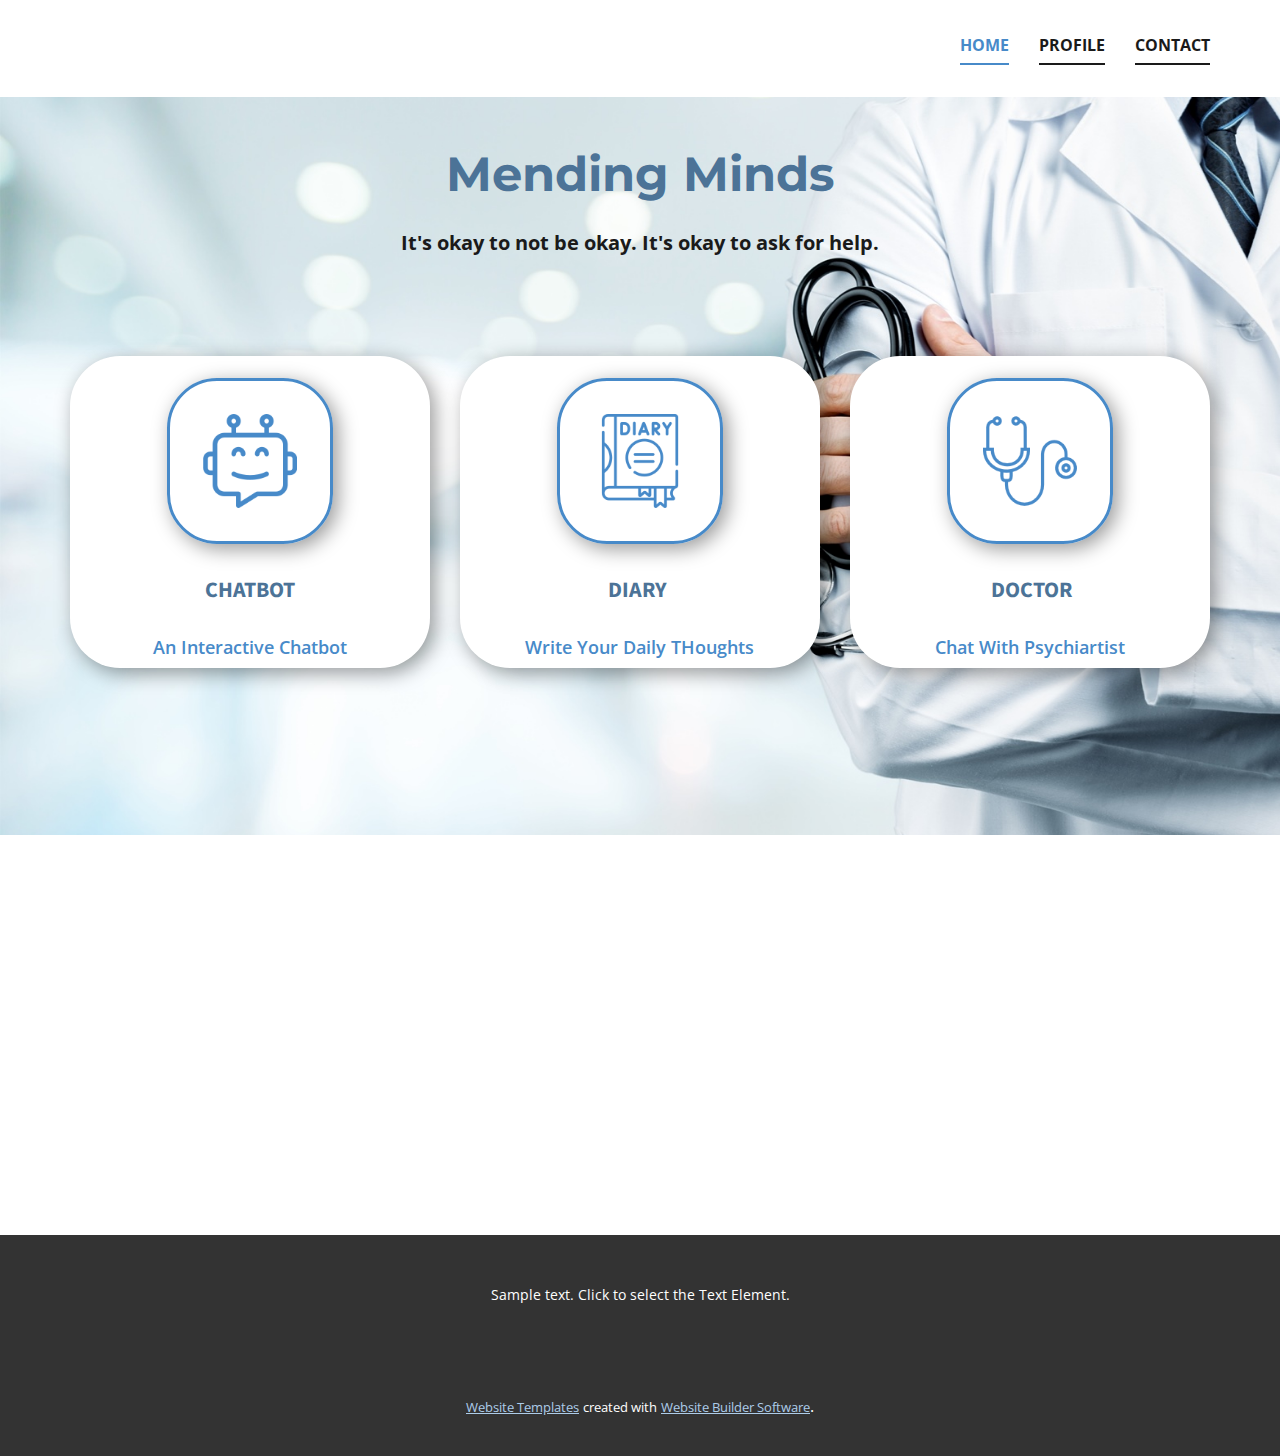
<file: DESIGN/Site1/index.html>
<!DOCTYPE html>
<html style="font-size: 16px;" lang="en"><head>
    <meta name="viewport" content="width=device-width, initial-scale=1.0">
    <meta charset="utf-8">
    <meta name="keywords" content="​Mending Minds">
    <meta name="description" content="">
    <title>Home</title>
    <link rel="stylesheet" href="nicepage.css" media="screen">
<link rel="stylesheet" href="Home.css" media="screen">
    <script class="u-script" type="text/javascript" src="jquery.js" defer=""></script>
    <script class="u-script" type="text/javascript" src="nicepage.js" defer=""></script>
    <meta name="generator" content="Nicepage 5.7.9, nicepage.com">
    <link id="u-theme-google-font" rel="stylesheet" href="https://fonts.googleapis.com/css?family=Roboto:100,100i,300,300i,400,400i,500,500i,700,700i,900,900i|Open+Sans:300,300i,400,400i,500,500i,600,600i,700,700i,800,800i">
    <link id="u-page-google-font" rel="stylesheet" href="https://fonts.googleapis.com/css?family=Montserrat:100,100i,200,200i,300,300i,400,400i,500,500i,600,600i,700,700i,800,800i,900,900i|Source+Sans+Pro:200,200i,300,300i,400,400i,600,600i,700,700i,900,900i">
    
    
    
    <script type="application/ld+json">{
		"@context": "http://schema.org",
		"@type": "Organization",
		"name": ""
}</script>
    <meta name="theme-color" content="#478ac9">
    <meta property="og:title" content="Home">
    <meta property="og:type" content="website">
  <meta data-intl-tel-input-cdn-path="intlTelInput/"></head>
  <body data-home-page="Home.html" data-home-page-title="Home" class="u-body u-xl-mode" data-lang="en"><header class="u-clearfix u-header u-header" id="sec-6d09"><div class="u-clearfix u-sheet u-sheet-1">
        <nav class="u-menu u-menu-dropdown u-offcanvas u-menu-1">
          <div class="menu-collapse" style="font-size: 1rem; letter-spacing: 0px; font-weight: 700; text-transform: uppercase;">
            <a class="u-button-style u-custom-active-border-color u-custom-active-color u-custom-border u-custom-border-color u-custom-borders u-custom-hover-border-color u-custom-hover-color u-custom-left-right-menu-spacing u-custom-padding-bottom u-custom-text-active-color u-custom-text-color u-custom-text-hover-color u-custom-top-bottom-menu-spacing u-nav-link u-text-active-palette-1-base u-text-hover-palette-2-base" href="#">
              <svg class="u-svg-link" viewBox="0 0 24 24"><use xmlns:xlink="http://www.w3.org/1999/xlink" xlink:href="#menu-hamburger"></use></svg>
              <svg class="u-svg-content" version="1.1" id="menu-hamburger" viewBox="0 0 16 16" x="0px" y="0px" xmlns:xlink="http://www.w3.org/1999/xlink" xmlns="http://www.w3.org/2000/svg"><g><rect y="1" width="16" height="2"></rect><rect y="7" width="16" height="2"></rect><rect y="13" width="16" height="2"></rect>
</g></svg>
            </a>
          </div>
          <div class="u-custom-menu u-nav-container">
            <ul class="u-nav u-spacing-30 u-unstyled u-nav-1"><li class="u-nav-item"><a class="u-border-2 u-border-active-palette-1-base u-border-grey-90 u-border-hover-palette-1-base u-border-no-left u-border-no-right u-border-no-top u-button-style u-nav-link u-text-active-palette-1-base u-text-grey-90 u-text-hover-palette-1-base" href="Home.html" style="padding: 10px 0px;">Home</a>
</li><li class="u-nav-item"><a class="u-border-2 u-border-active-palette-1-base u-border-grey-90 u-border-hover-palette-1-base u-border-no-left u-border-no-right u-border-no-top u-button-style u-nav-link u-text-active-palette-1-base u-text-grey-90 u-text-hover-palette-1-base" href="Profile.html" style="padding: 10px 0px;">Profile</a>
</li><li class="u-nav-item"><a class="u-border-2 u-border-active-palette-1-base u-border-grey-90 u-border-hover-palette-1-base u-border-no-left u-border-no-right u-border-no-top u-button-style u-nav-link u-text-active-palette-1-base u-text-grey-90 u-text-hover-palette-1-base" href="Contact.html" style="padding: 10px 0px;">Contact</a>
</li></ul>
          </div>
          <div class="u-custom-menu u-nav-container-collapse">
            <div class="u-black u-container-style u-inner-container-layout u-opacity u-opacity-95 u-sidenav">
              <div class="u-inner-container-layout u-sidenav-overflow">
                <div class="u-menu-close"></div>
                <ul class="u-align-center u-nav u-popupmenu-items u-unstyled u-nav-2"><li class="u-nav-item"><a class="u-button-style u-nav-link" href="Home.html">Home</a>
</li><li class="u-nav-item"><a class="u-button-style u-nav-link" href="Profile.html">Profile</a>
</li><li class="u-nav-item"><a class="u-button-style u-nav-link" href="Contact.html">Contact</a>
</li></ul>
              </div>
            </div>
            <div class="u-black u-menu-overlay u-opacity u-opacity-70"></div>
          </div>
        </nav>
      </div></header>
    <section class="u-clearfix u-image u-section-1" id="carousel_f4ca" data-image-width="5010" data-image-height="3200">
      <div class="u-clearfix u-sheet u-sheet-1">
        <h2 class="u-align-center u-custom-font u-font-montserrat u-text u-text-default u-text-palette-1-dark-1 u-text-1"> Mending Minds</h2>
        <p class="u-align-center u-text u-text-grey-90 u-text-2"> It's okay to not be okay. It's okay to ask for help.</p>
        <div class="u-expanded-width u-list u-list-1">
          <div class="u-repeater u-repeater-1">
            <div class="u-align-center u-container-style u-list-item u-radius-50 u-repeater-item u-shape-round u-white u-list-item-1">
              <div class="u-container-layout u-similar-container u-valign-bottom u-container-layout-1"><span class="u-border-3 u-border-palette-1-base u-file-icon u-icon u-icon-rounded u-radius-50 u-text-palette-1-base u-icon-1"><img src="images/1782391-4cf14ecc.png" alt=""></span>
                <h5 class="u-custom-font u-font-source-sans-pro u-text u-text-palette-1-dark-1 u-text-3">chatbot</h5>
                <p class="u-text u-text-palette-1-base u-text-4">An Interactive Chatbot</p>
              </div>
            </div>
            <div class="u-align-center u-container-style u-list-item u-radius-50 u-repeater-item u-shape-round u-white u-list-item-2">
              <div class="u-container-layout u-similar-container u-valign-bottom u-container-layout-2"><span class="u-border-3 u-border-palette-1-base u-file-icon u-icon u-icon-rounded u-radius-50 u-text-palette-1-base u-icon-2"><img src="images/3237795-7e5b6991.png" alt=""></span>
                <h5 class="u-custom-font u-font-source-sans-pro u-text u-text-palette-1-dark-1 u-text-5">diary&nbsp;</h5>
                <p class="u-text u-text-palette-1-base u-text-6">Write Your Daily THoughts</p>
              </div>
            </div>
            <div class="u-align-center u-container-style u-list-item u-radius-50 u-repeater-item u-shape-round u-white u-list-item-3">
              <div class="u-container-layout u-similar-container u-valign-bottom u-container-layout-3"><span class="u-border-3 u-border-palette-1-base u-file-icon u-icon u-icon-rounded u-radius-50 u-text-palette-1-base u-icon-3"><img src="images/809957-7a3356b9.png" alt=""></span>
                <h5 class="u-custom-font u-font-source-sans-pro u-text u-text-palette-1-dark-1 u-text-7">&nbsp;doctor</h5>
                <p class="u-text u-text-palette-1-base u-text-8">Chat With Psychiartist</p>
              </div>
            </div>
          </div>
        </div>
      </div>
    </section>
    <section class="u-clearfix u-section-2" id="sec-e31b">
      <div class="u-clearfix u-sheet u-sheet-1"></div>
    </section>
    
    
    <footer class="u-align-center u-clearfix u-footer u-grey-80 u-footer" id="sec-1066"><div class="u-clearfix u-sheet u-sheet-1">
        <p class="u-small-text u-text u-text-variant u-text-1">Sample text. Click to select the Text Element.</p>
      </div></footer>
    <section class="u-backlink u-clearfix u-grey-80">
      <a class="u-link" href="https://nicepage.com/website-templates" target="_blank">
        <span>Website Templates</span>
      </a>
      <p class="u-text">
        <span>created with</span>
      </p>
      <a class="u-link" href="" target="_blank">
        <span>Website Builder Software</span>
      </a>. 
    </section>
  
</body></html>
</file>
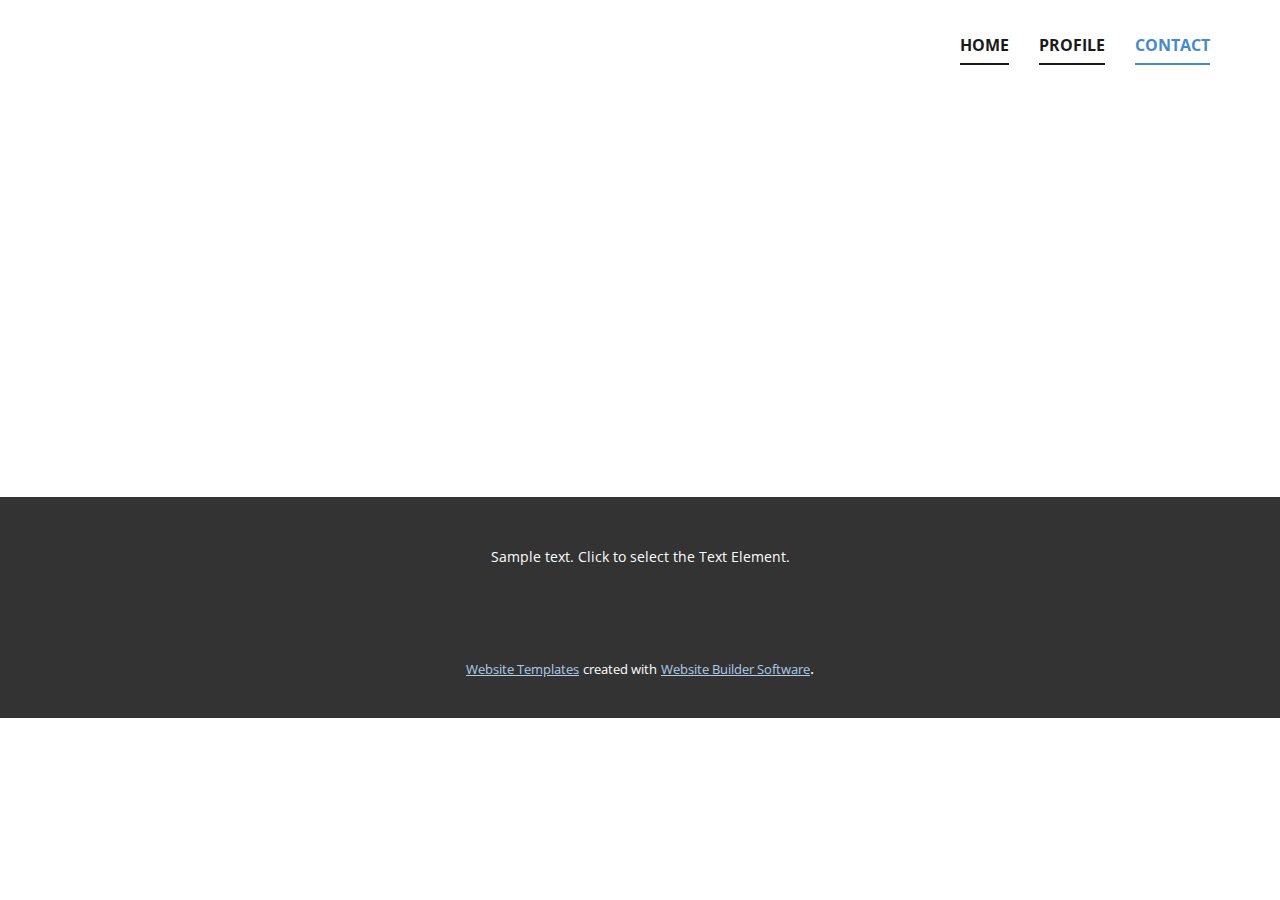
<file: DESIGN/Site1/Contact.html>
<!DOCTYPE html>
<html style="font-size: 16px;" lang="en"><head>
    <meta name="viewport" content="width=device-width, initial-scale=1.0">
    <meta charset="utf-8">
    <meta name="keywords" content="">
    <meta name="description" content="">
    <title>Contact</title>
    <link rel="stylesheet" href="nicepage.css" media="screen">
<link rel="stylesheet" href="Contact.css" media="screen">
    <script class="u-script" type="text/javascript" src="jquery.js" defer=""></script>
    <script class="u-script" type="text/javascript" src="nicepage.js" defer=""></script>
    <meta name="generator" content="Nicepage 5.7.9, nicepage.com">
    <link id="u-theme-google-font" rel="stylesheet" href="https://fonts.googleapis.com/css?family=Roboto:100,100i,300,300i,400,400i,500,500i,700,700i,900,900i|Open+Sans:300,300i,400,400i,500,500i,600,600i,700,700i,800,800i">
    
    
    <script type="application/ld+json">{
		"@context": "http://schema.org",
		"@type": "Organization",
		"name": ""
}</script>
    <meta name="theme-color" content="#478ac9">
    <meta property="og:title" content="Contact">
    <meta property="og:type" content="website">
  <meta data-intl-tel-input-cdn-path="intlTelInput/"></head>
  <body class="u-body u-xl-mode" data-lang="en"><header class="u-clearfix u-header u-header" id="sec-6d09"><div class="u-clearfix u-sheet u-sheet-1">
        <nav class="u-menu u-menu-dropdown u-offcanvas u-menu-1">
          <div class="menu-collapse" style="font-size: 1rem; letter-spacing: 0px; font-weight: 700; text-transform: uppercase;">
            <a class="u-button-style u-custom-active-border-color u-custom-active-color u-custom-border u-custom-border-color u-custom-borders u-custom-hover-border-color u-custom-hover-color u-custom-left-right-menu-spacing u-custom-padding-bottom u-custom-text-active-color u-custom-text-color u-custom-text-hover-color u-custom-top-bottom-menu-spacing u-nav-link u-text-active-palette-1-base u-text-hover-palette-2-base" href="#">
              <svg class="u-svg-link" viewBox="0 0 24 24"><use xmlns:xlink="http://www.w3.org/1999/xlink" xlink:href="#menu-hamburger"></use></svg>
              <svg class="u-svg-content" version="1.1" id="menu-hamburger" viewBox="0 0 16 16" x="0px" y="0px" xmlns:xlink="http://www.w3.org/1999/xlink" xmlns="http://www.w3.org/2000/svg"><g><rect y="1" width="16" height="2"></rect><rect y="7" width="16" height="2"></rect><rect y="13" width="16" height="2"></rect>
</g></svg>
            </a>
          </div>
          <div class="u-custom-menu u-nav-container">
            <ul class="u-nav u-spacing-30 u-unstyled u-nav-1"><li class="u-nav-item"><a class="u-border-2 u-border-active-palette-1-base u-border-grey-90 u-border-hover-palette-1-base u-border-no-left u-border-no-right u-border-no-top u-button-style u-nav-link u-text-active-palette-1-base u-text-grey-90 u-text-hover-palette-1-base" href="Home.html" style="padding: 10px 0px;">Home</a>
</li><li class="u-nav-item"><a class="u-border-2 u-border-active-palette-1-base u-border-grey-90 u-border-hover-palette-1-base u-border-no-left u-border-no-right u-border-no-top u-button-style u-nav-link u-text-active-palette-1-base u-text-grey-90 u-text-hover-palette-1-base" href="Profile.html" style="padding: 10px 0px;">Profile</a>
</li><li class="u-nav-item"><a class="u-border-2 u-border-active-palette-1-base u-border-grey-90 u-border-hover-palette-1-base u-border-no-left u-border-no-right u-border-no-top u-button-style u-nav-link u-text-active-palette-1-base u-text-grey-90 u-text-hover-palette-1-base" href="Contact.html" style="padding: 10px 0px;">Contact</a>
</li></ul>
          </div>
          <div class="u-custom-menu u-nav-container-collapse">
            <div class="u-black u-container-style u-inner-container-layout u-opacity u-opacity-95 u-sidenav">
              <div class="u-inner-container-layout u-sidenav-overflow">
                <div class="u-menu-close"></div>
                <ul class="u-align-center u-nav u-popupmenu-items u-unstyled u-nav-2"><li class="u-nav-item"><a class="u-button-style u-nav-link" href="Home.html">Home</a>
</li><li class="u-nav-item"><a class="u-button-style u-nav-link" href="Profile.html">Profile</a>
</li><li class="u-nav-item"><a class="u-button-style u-nav-link" href="Contact.html">Contact</a>
</li></ul>
              </div>
            </div>
            <div class="u-black u-menu-overlay u-opacity u-opacity-70"></div>
          </div>
        </nav>
      </div></header>
    <section class="u-clearfix u-section-1" id="sec-89ea">
      <div class="u-clearfix u-sheet u-sheet-1"></div>
    </section>
    
    
    <footer class="u-align-center u-clearfix u-footer u-grey-80 u-footer" id="sec-1066"><div class="u-clearfix u-sheet u-sheet-1">
        <p class="u-small-text u-text u-text-variant u-text-1">Sample text. Click to select the Text Element.</p>
      </div></footer>
    <section class="u-backlink u-clearfix u-grey-80">
      <a class="u-link" href="https://nicepage.com/website-templates" target="_blank">
        <span>Website Templates</span>
      </a>
      <p class="u-text">
        <span>created with</span>
      </p>
      <a class="u-link" href="" target="_blank">
        <span>Website Builder Software</span>
      </a>. 
    </section>
  
</body></html>
</file>
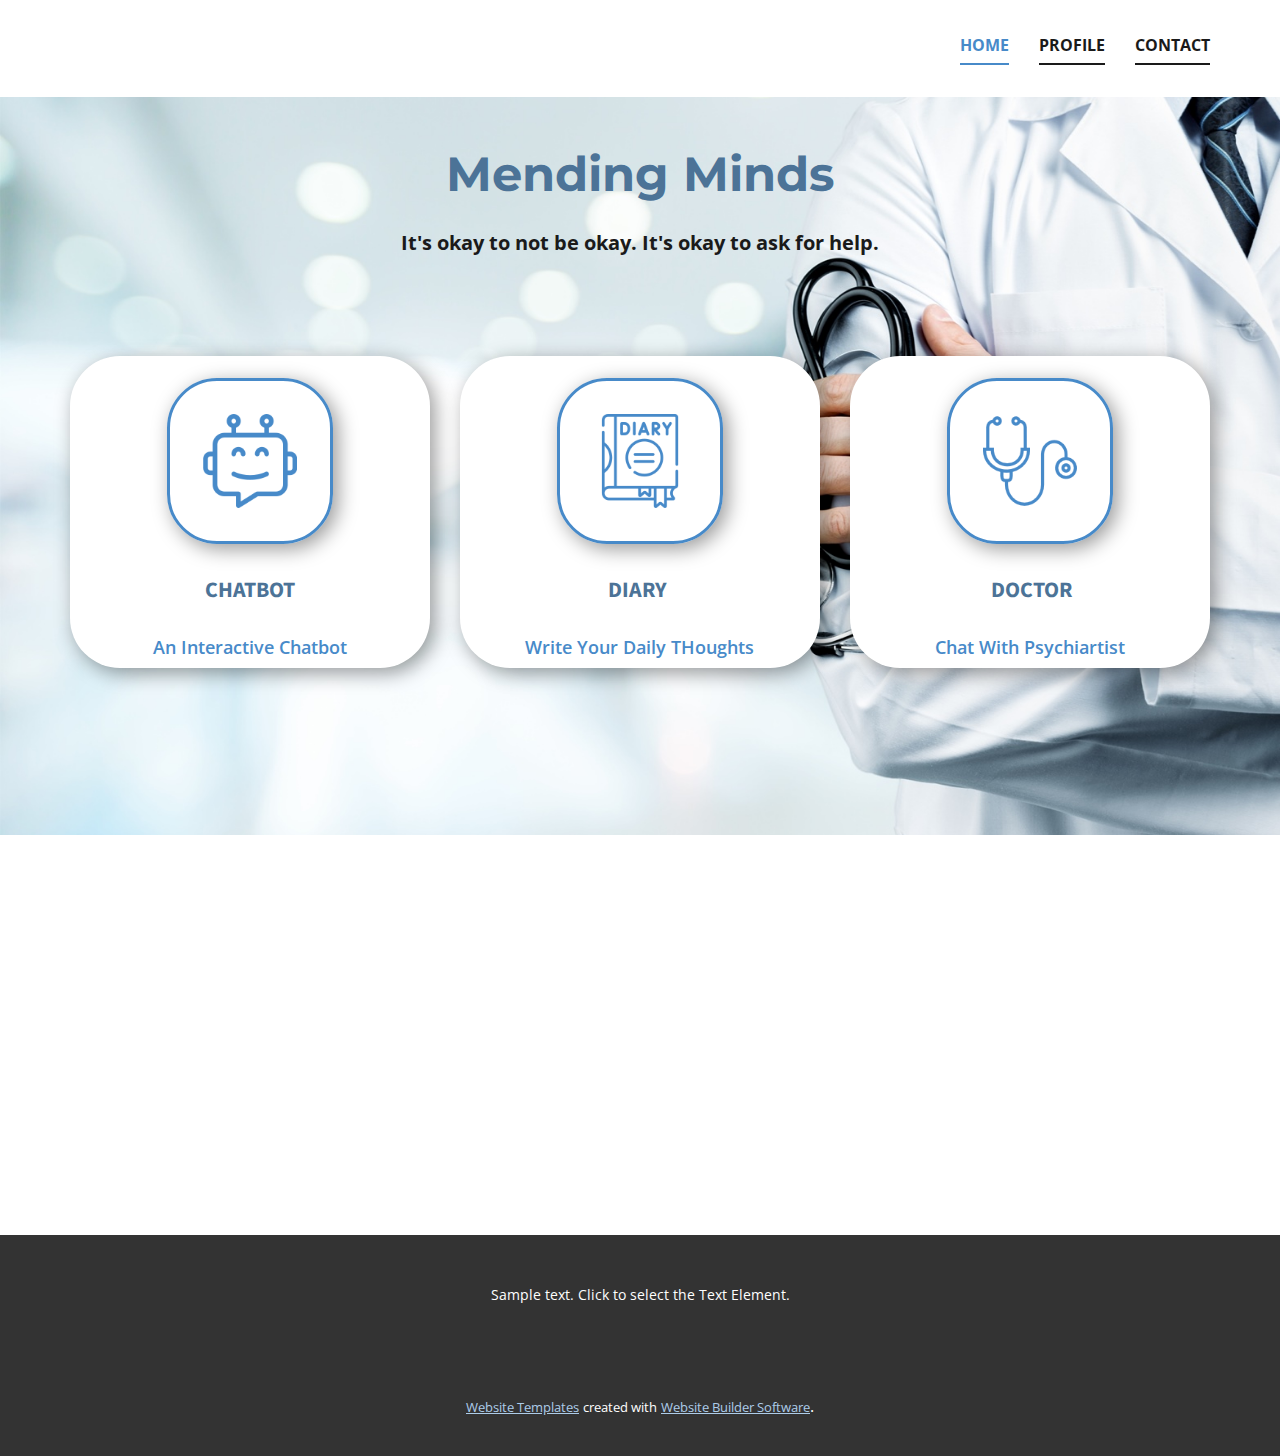
<file: DESIGN/Site1/Home.html>
<!DOCTYPE html>
<html style="font-size: 16px;" lang="en"><head>
    <meta name="viewport" content="width=device-width, initial-scale=1.0">
    <meta charset="utf-8">
    <meta name="keywords" content="​Mending Minds">
    <meta name="description" content="">
    <title>Home</title>
    <link rel="stylesheet" href="nicepage.css" media="screen">
<link rel="stylesheet" href="Home.css" media="screen">
    <script class="u-script" type="text/javascript" src="jquery.js" defer=""></script>
    <script class="u-script" type="text/javascript" src="nicepage.js" defer=""></script>
    <meta name="generator" content="Nicepage 5.7.9, nicepage.com">
    <link id="u-theme-google-font" rel="stylesheet" href="https://fonts.googleapis.com/css?family=Roboto:100,100i,300,300i,400,400i,500,500i,700,700i,900,900i|Open+Sans:300,300i,400,400i,500,500i,600,600i,700,700i,800,800i">
    <link id="u-page-google-font" rel="stylesheet" href="https://fonts.googleapis.com/css?family=Montserrat:100,100i,200,200i,300,300i,400,400i,500,500i,600,600i,700,700i,800,800i,900,900i|Source+Sans+Pro:200,200i,300,300i,400,400i,600,600i,700,700i,900,900i">
    
    
    
    <script type="application/ld+json">{
		"@context": "http://schema.org",
		"@type": "Organization",
		"name": ""
}</script>
    <meta name="theme-color" content="#478ac9">
    <meta property="og:title" content="Home">
    <meta property="og:type" content="website">
  <meta data-intl-tel-input-cdn-path="intlTelInput/"></head>
  <body class="u-body u-xl-mode" data-lang="en"><header class="u-clearfix u-header u-header" id="sec-6d09"><div class="u-clearfix u-sheet u-sheet-1">
        <nav class="u-menu u-menu-dropdown u-offcanvas u-menu-1">
          <div class="menu-collapse" style="font-size: 1rem; letter-spacing: 0px; font-weight: 700; text-transform: uppercase;">
            <a class="u-button-style u-custom-active-border-color u-custom-active-color u-custom-border u-custom-border-color u-custom-borders u-custom-hover-border-color u-custom-hover-color u-custom-left-right-menu-spacing u-custom-padding-bottom u-custom-text-active-color u-custom-text-color u-custom-text-hover-color u-custom-top-bottom-menu-spacing u-nav-link u-text-active-palette-1-base u-text-hover-palette-2-base" href="#">
              <svg class="u-svg-link" viewBox="0 0 24 24"><use xmlns:xlink="http://www.w3.org/1999/xlink" xlink:href="#menu-hamburger"></use></svg>
              <svg class="u-svg-content" version="1.1" id="menu-hamburger" viewBox="0 0 16 16" x="0px" y="0px" xmlns:xlink="http://www.w3.org/1999/xlink" xmlns="http://www.w3.org/2000/svg"><g><rect y="1" width="16" height="2"></rect><rect y="7" width="16" height="2"></rect><rect y="13" width="16" height="2"></rect>
</g></svg>
            </a>
          </div>
          <div class="u-custom-menu u-nav-container">
            <ul class="u-nav u-spacing-30 u-unstyled u-nav-1"><li class="u-nav-item"><a class="u-border-2 u-border-active-palette-1-base u-border-grey-90 u-border-hover-palette-1-base u-border-no-left u-border-no-right u-border-no-top u-button-style u-nav-link u-text-active-palette-1-base u-text-grey-90 u-text-hover-palette-1-base" href="Home.html" style="padding: 10px 0px;">Home</a>
</li><li class="u-nav-item"><a class="u-border-2 u-border-active-palette-1-base u-border-grey-90 u-border-hover-palette-1-base u-border-no-left u-border-no-right u-border-no-top u-button-style u-nav-link u-text-active-palette-1-base u-text-grey-90 u-text-hover-palette-1-base" href="Profile.html" style="padding: 10px 0px;">Profile</a>
</li><li class="u-nav-item"><a class="u-border-2 u-border-active-palette-1-base u-border-grey-90 u-border-hover-palette-1-base u-border-no-left u-border-no-right u-border-no-top u-button-style u-nav-link u-text-active-palette-1-base u-text-grey-90 u-text-hover-palette-1-base" href="Contact.html" style="padding: 10px 0px;">Contact</a>
</li></ul>
          </div>
          <div class="u-custom-menu u-nav-container-collapse">
            <div class="u-black u-container-style u-inner-container-layout u-opacity u-opacity-95 u-sidenav">
              <div class="u-inner-container-layout u-sidenav-overflow">
                <div class="u-menu-close"></div>
                <ul class="u-align-center u-nav u-popupmenu-items u-unstyled u-nav-2"><li class="u-nav-item"><a class="u-button-style u-nav-link" href="Home.html">Home</a>
</li><li class="u-nav-item"><a class="u-button-style u-nav-link" href="Profile.html">Profile</a>
</li><li class="u-nav-item"><a class="u-button-style u-nav-link" href="Contact.html">Contact</a>
</li></ul>
              </div>
            </div>
            <div class="u-black u-menu-overlay u-opacity u-opacity-70"></div>
          </div>
        </nav>
      </div></header>
    <section class="u-clearfix u-image u-section-1" id="carousel_f4ca" data-image-width="5010" data-image-height="3200">
      <div class="u-clearfix u-sheet u-sheet-1">
        <h2 class="u-align-center u-custom-font u-font-montserrat u-text u-text-default u-text-palette-1-dark-1 u-text-1"> Mending Minds</h2>
        <p class="u-align-center u-text u-text-grey-90 u-text-2"> It's okay to not be okay. It's okay to ask for help.</p>
        <div class="u-expanded-width u-list u-list-1">
          <div class="u-repeater u-repeater-1">
            <div class="u-align-center u-container-style u-list-item u-radius-50 u-repeater-item u-shape-round u-white u-list-item-1">
              <div class="u-container-layout u-similar-container u-valign-bottom u-container-layout-1"><span class="u-border-3 u-border-palette-1-base u-file-icon u-icon u-icon-rounded u-radius-50 u-text-palette-1-base u-icon-1"><img src="images/1782391-4cf14ecc.png" alt=""></span>
                <h5 class="u-custom-font u-font-source-sans-pro u-text u-text-palette-1-dark-1 u-text-3">chatbot</h5>
                <p class="u-text u-text-palette-1-base u-text-4">An Interactive Chatbot</p>
              </div>
            </div>
            <div class="u-align-center u-container-style u-list-item u-radius-50 u-repeater-item u-shape-round u-white u-list-item-2">
              <div class="u-container-layout u-similar-container u-valign-bottom u-container-layout-2"><span class="u-border-3 u-border-palette-1-base u-file-icon u-icon u-icon-rounded u-radius-50 u-text-palette-1-base u-icon-2"><img src="images/3237795-7e5b6991.png" alt=""></span>
                <h5 class="u-custom-font u-font-source-sans-pro u-text u-text-palette-1-dark-1 u-text-5">diary&nbsp;</h5>
                <p class="u-text u-text-palette-1-base u-text-6">Write Your Daily THoughts</p>
              </div>
            </div>
            <div class="u-align-center u-container-style u-list-item u-radius-50 u-repeater-item u-shape-round u-white u-list-item-3">
              <div class="u-container-layout u-similar-container u-valign-bottom u-container-layout-3"><span class="u-border-3 u-border-palette-1-base u-file-icon u-icon u-icon-rounded u-radius-50 u-text-palette-1-base u-icon-3"><img src="images/809957-7a3356b9.png" alt=""></span>
                <h5 class="u-custom-font u-font-source-sans-pro u-text u-text-palette-1-dark-1 u-text-7">&nbsp;doctor</h5>
                <p class="u-text u-text-palette-1-base u-text-8">Chat With Psychiartist</p>
              </div>
            </div>
          </div>
        </div>
      </div>
    </section>
    <section class="u-clearfix u-section-2" id="sec-e31b">
      <div class="u-clearfix u-sheet u-sheet-1"></div>
    </section>
    
    
    <footer class="u-align-center u-clearfix u-footer u-grey-80 u-footer" id="sec-1066"><div class="u-clearfix u-sheet u-sheet-1">
        <p class="u-small-text u-text u-text-variant u-text-1">Sample text. Click to select the Text Element.</p>
      </div></footer>
    <section class="u-backlink u-clearfix u-grey-80">
      <a class="u-link" href="https://nicepage.com/website-templates" target="_blank">
        <span>Website Templates</span>
      </a>
      <p class="u-text">
        <span>created with</span>
      </p>
      <a class="u-link" href="" target="_blank">
        <span>Website Builder Software</span>
      </a>. 
    </section>
  
</body></html>
</file>
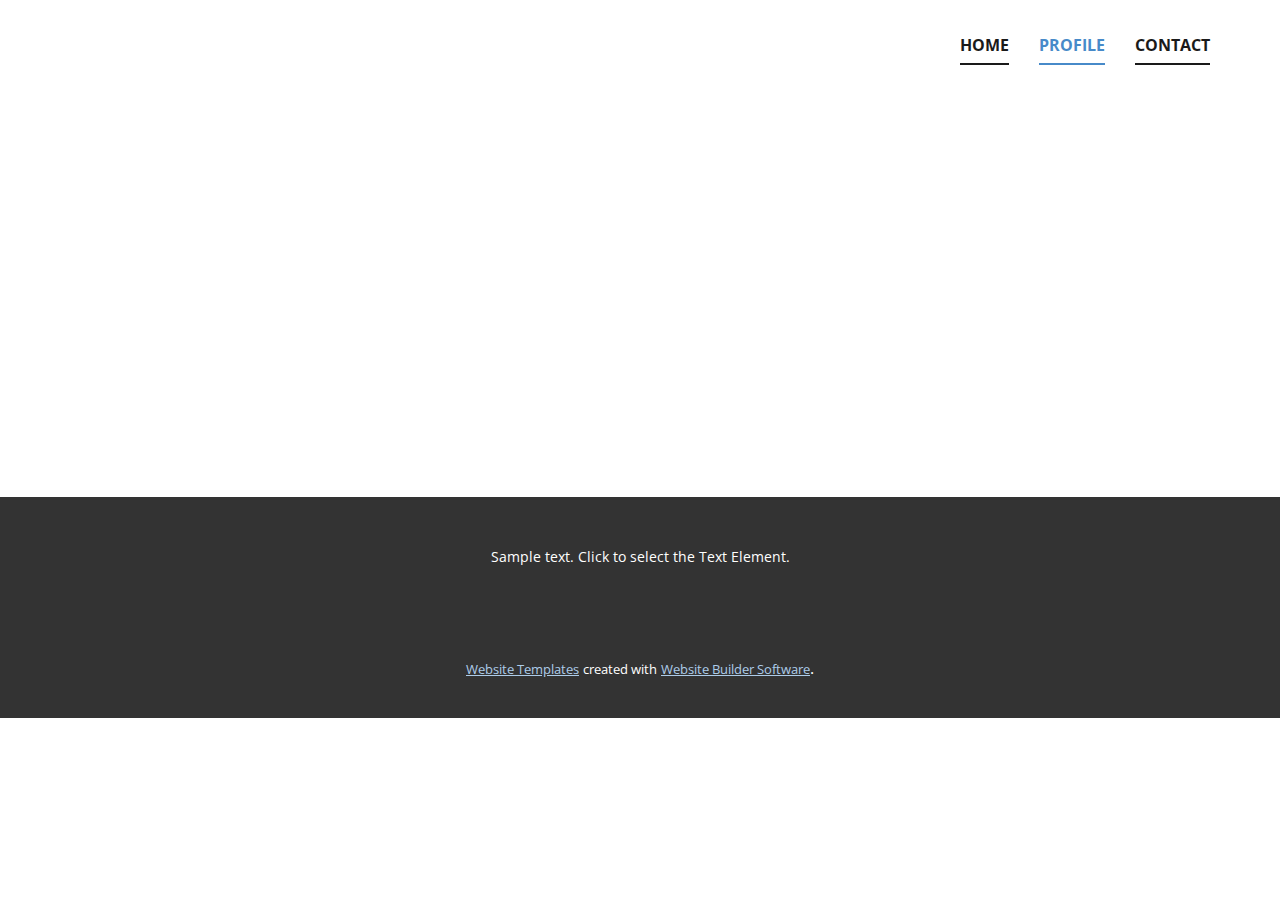
<file: DESIGN/Site1/Profile.html>
<!DOCTYPE html>
<html style="font-size: 16px;" lang="en"><head>
    <meta name="viewport" content="width=device-width, initial-scale=1.0">
    <meta charset="utf-8">
    <meta name="keywords" content="">
    <meta name="description" content="">
    <title>Profile</title>
    <link rel="stylesheet" href="nicepage.css" media="screen">
<link rel="stylesheet" href="Profile.css" media="screen">
    <script class="u-script" type="text/javascript" src="jquery.js" defer=""></script>
    <script class="u-script" type="text/javascript" src="nicepage.js" defer=""></script>
    <meta name="generator" content="Nicepage 5.7.9, nicepage.com">
    <link id="u-theme-google-font" rel="stylesheet" href="https://fonts.googleapis.com/css?family=Roboto:100,100i,300,300i,400,400i,500,500i,700,700i,900,900i|Open+Sans:300,300i,400,400i,500,500i,600,600i,700,700i,800,800i">
    
    
    <script type="application/ld+json">{
		"@context": "http://schema.org",
		"@type": "Organization",
		"name": ""
}</script>
    <meta name="theme-color" content="#478ac9">
    <meta property="og:title" content="Profile">
    <meta property="og:type" content="website">
  <meta data-intl-tel-input-cdn-path="intlTelInput/"></head>
  <body class="u-body u-xl-mode" data-lang="en"><header class="u-clearfix u-header u-header" id="sec-6d09"><div class="u-clearfix u-sheet u-sheet-1">
        <nav class="u-menu u-menu-dropdown u-offcanvas u-menu-1">
          <div class="menu-collapse" style="font-size: 1rem; letter-spacing: 0px; font-weight: 700; text-transform: uppercase;">
            <a class="u-button-style u-custom-active-border-color u-custom-active-color u-custom-border u-custom-border-color u-custom-borders u-custom-hover-border-color u-custom-hover-color u-custom-left-right-menu-spacing u-custom-padding-bottom u-custom-text-active-color u-custom-text-color u-custom-text-hover-color u-custom-top-bottom-menu-spacing u-nav-link u-text-active-palette-1-base u-text-hover-palette-2-base" href="#">
              <svg class="u-svg-link" viewBox="0 0 24 24"><use xmlns:xlink="http://www.w3.org/1999/xlink" xlink:href="#menu-hamburger"></use></svg>
              <svg class="u-svg-content" version="1.1" id="menu-hamburger" viewBox="0 0 16 16" x="0px" y="0px" xmlns:xlink="http://www.w3.org/1999/xlink" xmlns="http://www.w3.org/2000/svg"><g><rect y="1" width="16" height="2"></rect><rect y="7" width="16" height="2"></rect><rect y="13" width="16" height="2"></rect>
</g></svg>
            </a>
          </div>
          <div class="u-custom-menu u-nav-container">
            <ul class="u-nav u-spacing-30 u-unstyled u-nav-1"><li class="u-nav-item"><a class="u-border-2 u-border-active-palette-1-base u-border-grey-90 u-border-hover-palette-1-base u-border-no-left u-border-no-right u-border-no-top u-button-style u-nav-link u-text-active-palette-1-base u-text-grey-90 u-text-hover-palette-1-base" href="Home.html" style="padding: 10px 0px;">Home</a>
</li><li class="u-nav-item"><a class="u-border-2 u-border-active-palette-1-base u-border-grey-90 u-border-hover-palette-1-base u-border-no-left u-border-no-right u-border-no-top u-button-style u-nav-link u-text-active-palette-1-base u-text-grey-90 u-text-hover-palette-1-base" href="Profile.html" style="padding: 10px 0px;">Profile</a>
</li><li class="u-nav-item"><a class="u-border-2 u-border-active-palette-1-base u-border-grey-90 u-border-hover-palette-1-base u-border-no-left u-border-no-right u-border-no-top u-button-style u-nav-link u-text-active-palette-1-base u-text-grey-90 u-text-hover-palette-1-base" href="Contact.html" style="padding: 10px 0px;">Contact</a>
</li></ul>
          </div>
          <div class="u-custom-menu u-nav-container-collapse">
            <div class="u-black u-container-style u-inner-container-layout u-opacity u-opacity-95 u-sidenav">
              <div class="u-inner-container-layout u-sidenav-overflow">
                <div class="u-menu-close"></div>
                <ul class="u-align-center u-nav u-popupmenu-items u-unstyled u-nav-2"><li class="u-nav-item"><a class="u-button-style u-nav-link" href="Home.html">Home</a>
</li><li class="u-nav-item"><a class="u-button-style u-nav-link" href="Profile.html">Profile</a>
</li><li class="u-nav-item"><a class="u-button-style u-nav-link" href="Contact.html">Contact</a>
</li></ul>
              </div>
            </div>
            <div class="u-black u-menu-overlay u-opacity u-opacity-70"></div>
          </div>
        </nav>
      </div></header>
    <section class="u-clearfix u-section-1" id="sec-9fde">
      <div class="u-clearfix u-sheet u-sheet-1"></div>
    </section>
    
    
    <footer class="u-align-center u-clearfix u-footer u-grey-80 u-footer" id="sec-1066"><div class="u-clearfix u-sheet u-sheet-1">
        <p class="u-small-text u-text u-text-variant u-text-1">Sample text. Click to select the Text Element.</p>
      </div></footer>
    <section class="u-backlink u-clearfix u-grey-80">
      <a class="u-link" href="https://nicepage.com/website-templates" target="_blank">
        <span>Website Templates</span>
      </a>
      <p class="u-text">
        <span>created with</span>
      </p>
      <a class="u-link" href="" target="_blank">
        <span>Website Builder Software</span>
      </a>. 
    </section>
  
</body></html>
</file>
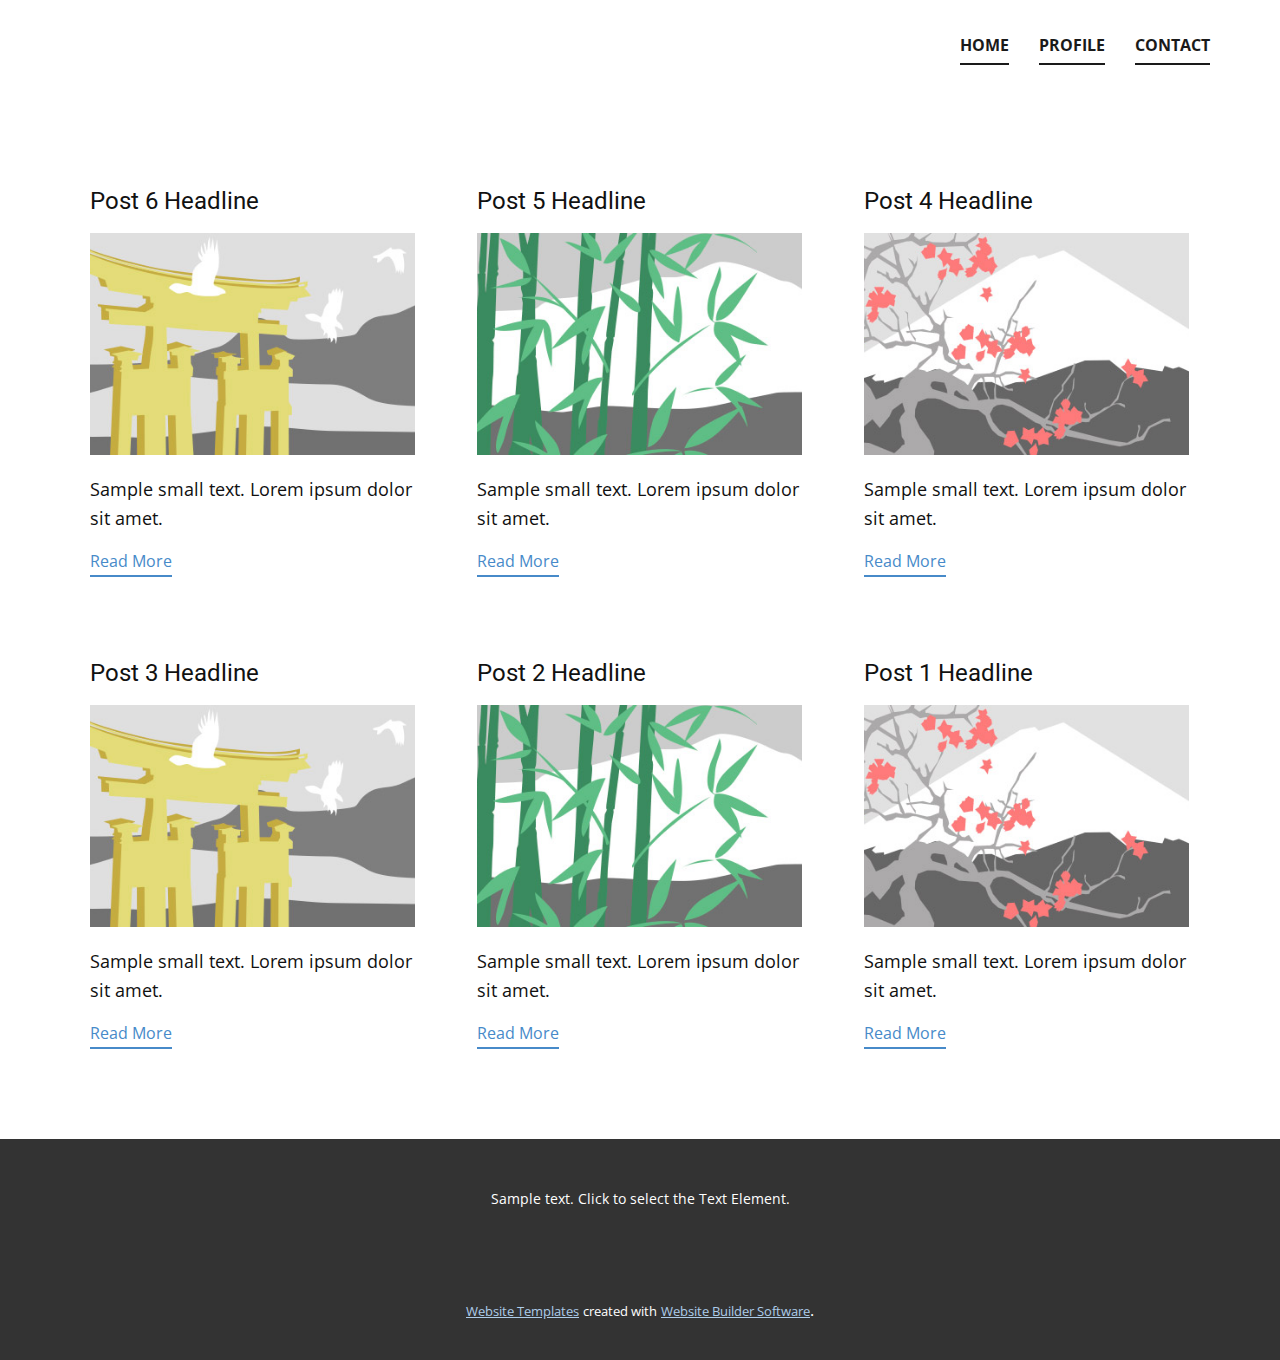
<file: DESIGN/Site1/blog/blog.html>
<!DOCTYPE html>
<html style="font-size: 16px;" lang="en"><head>
    <meta name="viewport" content="width=device-width, initial-scale=1.0">
    <meta charset="utf-8">
    <meta name="keywords" content="">
    <meta name="description" content="">
    <title>Blog Template</title>
    <link rel="stylesheet" href="../nicepage.css" media="screen">
<link rel="stylesheet" href="../Blog-Template.css" media="screen">
    <script class="u-script" type="text/javascript" src="../jquery.js" defer=""></script>
    <script class="u-script" type="text/javascript" src="../nicepage.js" defer=""></script>
    <meta name="generator" content="Nicepage 5.7.9, nicepage.com">
    <link id="u-theme-google-font" rel="stylesheet" href="https://fonts.googleapis.com/css?family=Roboto:100,100i,300,300i,400,400i,500,500i,700,700i,900,900i|Open+Sans:300,300i,400,400i,500,500i,600,600i,700,700i,800,800i">
    
    
    <script type="application/ld+json">{
		"@context": "http://schema.org",
		"@type": "Organization",
		"name": ""
}</script>
    <meta name="theme-color" content="#478ac9">
  <meta data-intl-tel-input-cdn-path="intlTelInput/"></head>
  <body class="u-body u-xl-mode" data-lang="en"><header class="u-clearfix u-header u-header" id="sec-6d09"><div class="u-clearfix u-sheet u-sheet-1">
        <nav class="u-menu u-menu-dropdown u-offcanvas u-menu-1">
          <div class="menu-collapse" style="font-size: 1rem; letter-spacing: 0px; font-weight: 700; text-transform: uppercase;">
            <a class="u-button-style u-custom-active-border-color u-custom-active-color u-custom-border u-custom-border-color u-custom-borders u-custom-hover-border-color u-custom-hover-color u-custom-left-right-menu-spacing u-custom-padding-bottom u-custom-text-active-color u-custom-text-color u-custom-text-hover-color u-custom-top-bottom-menu-spacing u-nav-link u-text-active-palette-1-base u-text-hover-palette-2-base" href="#">
              <svg class="u-svg-link" viewBox="0 0 24 24"><use xmlns:xlink="http://www.w3.org/1999/xlink" xlink:href="#menu-hamburger"></use></svg>
              <svg class="u-svg-content" version="1.1" id="menu-hamburger" viewBox="0 0 16 16" x="0px" y="0px" xmlns:xlink="http://www.w3.org/1999/xlink" xmlns="http://www.w3.org/2000/svg"><g><rect y="1" width="16" height="2"></rect><rect y="7" width="16" height="2"></rect><rect y="13" width="16" height="2"></rect>
</g></svg>
            </a>
          </div>
          <div class="u-custom-menu u-nav-container">
            <ul class="u-nav u-spacing-30 u-unstyled u-nav-1"><li class="u-nav-item"><a class="u-border-2 u-border-active-palette-1-base u-border-grey-90 u-border-hover-palette-1-base u-border-no-left u-border-no-right u-border-no-top u-button-style u-nav-link u-text-active-palette-1-base u-text-grey-90 u-text-hover-palette-1-base" href="../Home.html" style="padding: 10px 0px;">Home</a>
</li><li class="u-nav-item"><a class="u-border-2 u-border-active-palette-1-base u-border-grey-90 u-border-hover-palette-1-base u-border-no-left u-border-no-right u-border-no-top u-button-style u-nav-link u-text-active-palette-1-base u-text-grey-90 u-text-hover-palette-1-base" href="../Profile.html" style="padding: 10px 0px;">Profile</a>
</li><li class="u-nav-item"><a class="u-border-2 u-border-active-palette-1-base u-border-grey-90 u-border-hover-palette-1-base u-border-no-left u-border-no-right u-border-no-top u-button-style u-nav-link u-text-active-palette-1-base u-text-grey-90 u-text-hover-palette-1-base" href="../Contact.html" style="padding: 10px 0px;">Contact</a>
</li></ul>
          </div>
          <div class="u-custom-menu u-nav-container-collapse">
            <div class="u-black u-container-style u-inner-container-layout u-opacity u-opacity-95 u-sidenav">
              <div class="u-inner-container-layout u-sidenav-overflow">
                <div class="u-menu-close"></div>
                <ul class="u-align-center u-nav u-popupmenu-items u-unstyled u-nav-2"><li class="u-nav-item"><a class="u-button-style u-nav-link" href="../Home.html">Home</a>
</li><li class="u-nav-item"><a class="u-button-style u-nav-link" href="../Profile.html">Profile</a>
</li><li class="u-nav-item"><a class="u-button-style u-nav-link" href="../Contact.html">Contact</a>
</li></ul>
              </div>
            </div>
            <div class="u-black u-menu-overlay u-opacity u-opacity-70"></div>
          </div>
        </nav>
      </div></header>
    <section class="u-clearfix u-section-1" id="sec-026f">
      <div class="u-clearfix u-sheet u-valign-middle u-sheet-1"><!--blog--><!--blog_options_json--><!--{"type":"Recent","source":"","tags":"","count":""}--><!--/blog_options_json-->
        <div class="u-blog u-expanded-width u-repeater u-repeater-1"><!--blog_post-->
          <div class="u-blog-post u-container-style u-repeater-item u-white u-repeater-item-1">
            <div class="u-container-layout u-similar-container u-valign-top u-container-layout-1"><!--blog_post_header-->
              <h4 class="u-blog-control u-text u-text-1">
                <a class="u-post-header-link" href="../blog/post-5.html">Post 6 Headline</a>
              </h4><!--/blog_post_header--><!--blog_post_image-->
              <a class="u-post-header-link" href="../blog/post-5.html"><img alt="" class="u-blog-control u-expanded-width u-image u-image-default u-image-1" src="../images/8ad73f3c.jpeg"></a><!--/blog_post_image--><!--blog_post_content-->
              <div class="u-blog-control u-post-content u-text u-text-2 fr-view">Sample small text. Lorem ipsum dolor sit amet.</div><!--/blog_post_content--><!--blog_post_readmore-->
              <a href="../blog/post-5.html" class="u-blog-control u-border-2 u-border-palette-1-base u-btn u-btn-rectangle u-button-style u-none u-btn-1"><!--blog_post_readmore_content--><!--options_json--><!--{"content":"","defaultValue":"Read More"}--><!--/options_json-->Read More<!--/blog_post_readmore_content--></a><!--/blog_post_readmore-->
            </div>
          </div><div class="u-blog-post u-container-style u-repeater-item u-video-cover u-white">
            <div class="u-container-layout u-similar-container u-valign-top u-container-layout-2"><!--blog_post_header-->
              <h4 class="u-blog-control u-text u-text-3">
                <a class="u-post-header-link" href="../blog/post-4.html">Post 5 Headline</a>
              </h4><!--/blog_post_header--><!--blog_post_image-->
              <a class="u-post-header-link" href="../blog/post-4.html"><img alt="" class="u-blog-control u-expanded-width u-image u-image-default u-image-2" src="../images/68f64b9d.jpeg"></a><!--/blog_post_image--><!--blog_post_content-->
              <div class="u-blog-control u-post-content u-text u-text-4 fr-view">Sample small text. Lorem ipsum dolor sit amet.</div><!--/blog_post_content--><!--blog_post_readmore-->
              <a href="../blog/post-4.html" class="u-blog-control u-border-2 u-border-palette-1-base u-btn u-btn-rectangle u-button-style u-none u-btn-2"><!--blog_post_readmore_content--><!--options_json--><!--{"content":"","defaultValue":"Read More"}--><!--/options_json-->Read More<!--/blog_post_readmore_content--></a><!--/blog_post_readmore-->
            </div>
          </div><div class="u-blog-post u-container-style u-repeater-item u-video-cover u-white">
            <div class="u-container-layout u-similar-container u-valign-top u-container-layout-3"><!--blog_post_header-->
              <h4 class="u-blog-control u-text u-text-5">
                <a class="u-post-header-link" href="../blog/post-3.html">Post 4 Headline</a>
              </h4><!--/blog_post_header--><!--blog_post_image-->
              <a class="u-post-header-link" href="../blog/post-3.html"><img alt="" class="u-blog-control u-expanded-width u-image u-image-default u-image-3" src="../images/0fd3416c.jpeg"></a><!--/blog_post_image--><!--blog_post_content-->
              <div class="u-blog-control u-post-content u-text u-text-6 fr-view">Sample small text. Lorem ipsum dolor sit amet.</div><!--/blog_post_content--><!--blog_post_readmore-->
              <a href="../blog/post-3.html" class="u-blog-control u-border-2 u-border-palette-1-base u-btn u-btn-rectangle u-button-style u-none u-btn-3"><!--blog_post_readmore_content--><!--options_json--><!--{"content":"","defaultValue":"Read More"}--><!--/options_json-->Read More<!--/blog_post_readmore_content--></a><!--/blog_post_readmore-->
            </div>
          </div><div class="u-blog-post u-container-style u-repeater-item u-white u-repeater-item-1">
            <div class="u-container-layout u-similar-container u-valign-top u-container-layout-1"><!--blog_post_header-->
              <h4 class="u-blog-control u-text u-text-1">
                <a class="u-post-header-link" href="../blog/post-2.html">Post 3 Headline</a>
              </h4><!--/blog_post_header--><!--blog_post_image-->
              <a class="u-post-header-link" href="../blog/post-2.html"><img alt="" class="u-blog-control u-expanded-width u-image u-image-default u-image-1" src="../images/8ad73f3c.jpeg"></a><!--/blog_post_image--><!--blog_post_content-->
              <div class="u-blog-control u-post-content u-text u-text-2 fr-view">Sample small text. Lorem ipsum dolor sit amet.</div><!--/blog_post_content--><!--blog_post_readmore-->
              <a href="../blog/post-2.html" class="u-blog-control u-border-2 u-border-palette-1-base u-btn u-btn-rectangle u-button-style u-none u-btn-1"><!--blog_post_readmore_content--><!--options_json--><!--{"content":"","defaultValue":"Read More"}--><!--/options_json-->Read More<!--/blog_post_readmore_content--></a><!--/blog_post_readmore-->
            </div>
          </div><div class="u-blog-post u-container-style u-repeater-item u-video-cover u-white">
            <div class="u-container-layout u-similar-container u-valign-top u-container-layout-2"><!--blog_post_header-->
              <h4 class="u-blog-control u-text u-text-3">
                <a class="u-post-header-link" href="../blog/post-1.html">Post 2 Headline</a>
              </h4><!--/blog_post_header--><!--blog_post_image-->
              <a class="u-post-header-link" href="../blog/post-1.html"><img alt="" class="u-blog-control u-expanded-width u-image u-image-default u-image-2" src="../images/68f64b9d.jpeg"></a><!--/blog_post_image--><!--blog_post_content-->
              <div class="u-blog-control u-post-content u-text u-text-4 fr-view">Sample small text. Lorem ipsum dolor sit amet.</div><!--/blog_post_content--><!--blog_post_readmore-->
              <a href="../blog/post-1.html" class="u-blog-control u-border-2 u-border-palette-1-base u-btn u-btn-rectangle u-button-style u-none u-btn-2"><!--blog_post_readmore_content--><!--options_json--><!--{"content":"","defaultValue":"Read More"}--><!--/options_json-->Read More<!--/blog_post_readmore_content--></a><!--/blog_post_readmore-->
            </div>
          </div><div class="u-blog-post u-container-style u-repeater-item u-video-cover u-white">
            <div class="u-container-layout u-similar-container u-valign-top u-container-layout-3"><!--blog_post_header-->
              <h4 class="u-blog-control u-text u-text-5">
                <a class="u-post-header-link" href="../blog/post.html">Post 1 Headline</a>
              </h4><!--/blog_post_header--><!--blog_post_image-->
              <a class="u-post-header-link" href="../blog/post.html"><img alt="" class="u-blog-control u-expanded-width u-image u-image-default u-image-3" src="../images/0fd3416c.jpeg"></a><!--/blog_post_image--><!--blog_post_content-->
              <div class="u-blog-control u-post-content u-text u-text-6 fr-view">Sample small text. Lorem ipsum dolor sit amet.</div><!--/blog_post_content--><!--blog_post_readmore-->
              <a href="../blog/post.html" class="u-blog-control u-border-2 u-border-palette-1-base u-btn u-btn-rectangle u-button-style u-none u-btn-3"><!--blog_post_readmore_content--><!--options_json--><!--{"content":"","defaultValue":"Read More"}--><!--/options_json-->Read More<!--/blog_post_readmore_content--></a><!--/blog_post_readmore-->
            </div>
          </div><!--/blog_post--><!--blog_post-->
          <!--/blog_post--><!--blog_post-->
          <!--/blog_post-->
        </div><!--/blog-->
      </div>
    </section>
    
    
    <footer class="u-align-center u-clearfix u-footer u-grey-80 u-footer" id="sec-1066"><div class="u-clearfix u-sheet u-sheet-1">
        <p class="u-small-text u-text u-text-variant u-text-1">Sample text. Click to select the Text Element.</p>
      </div></footer>
    <section class="u-backlink u-clearfix u-grey-80">
      <a class="u-link" href="https://nicepage.com/website-templates" target="_blank">
        <span>Website Templates</span>
      </a>
      <p class="u-text">
        <span>created with</span>
      </p>
      <a class="u-link" href="" target="_blank">
        <span>Website Builder Software</span>
      </a>. 
    </section>
  
</body></html>
</file>
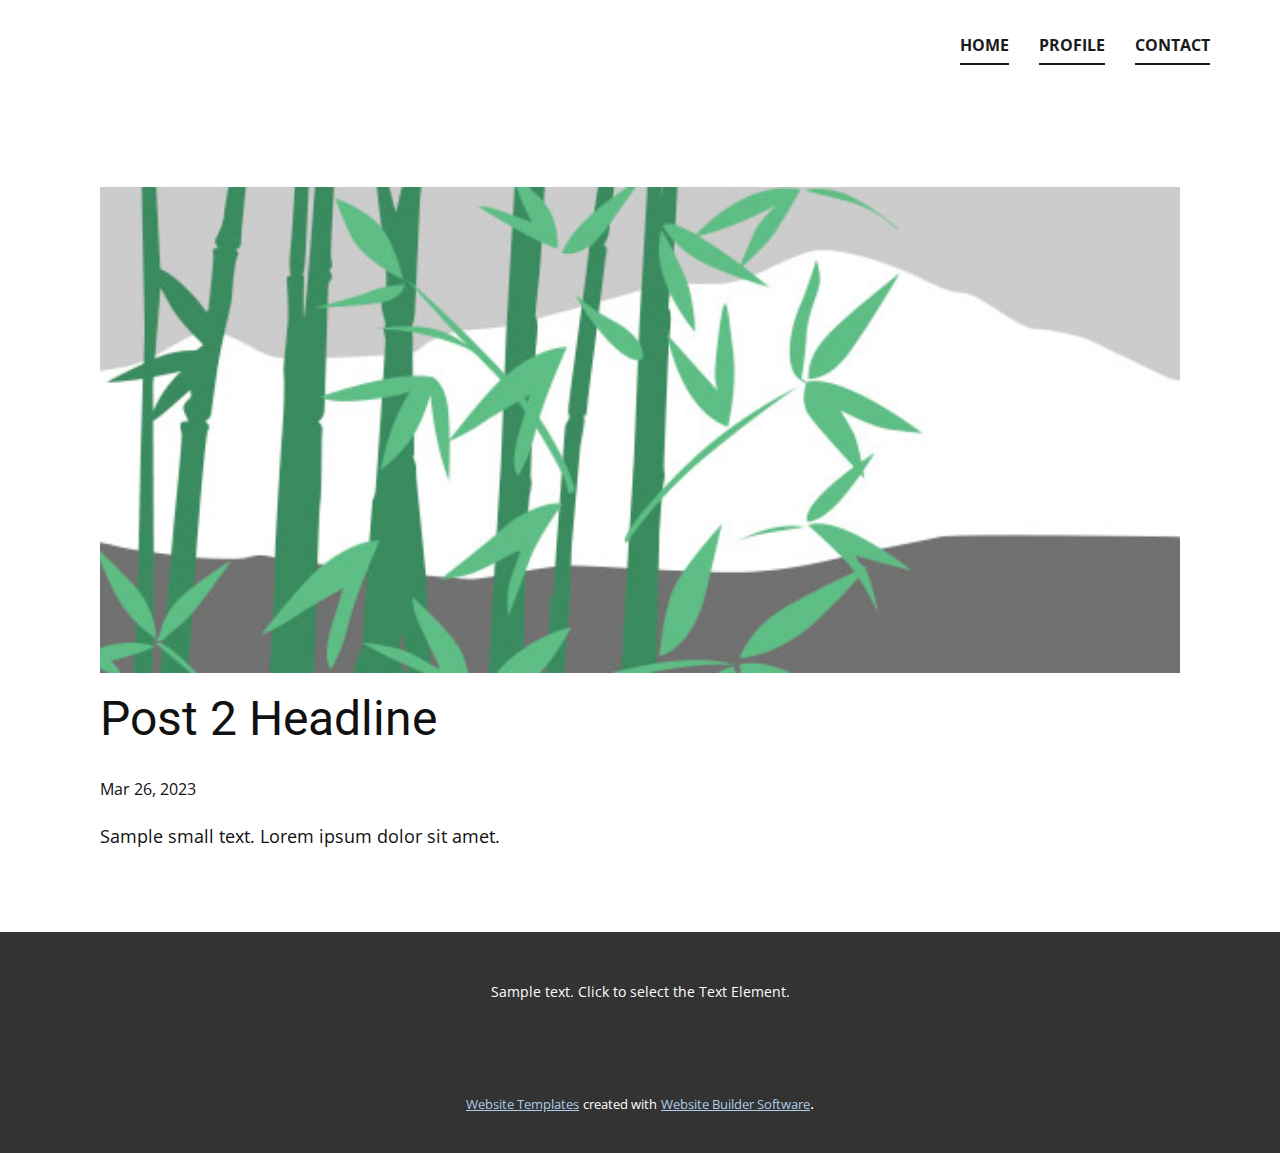
<file: DESIGN/Site1/blog/post-1.html>
<!DOCTYPE html>
<html style="font-size: 16px;" lang="en"><head>
    <meta name="viewport" content="width=device-width, initial-scale=1.0">
    <meta charset="utf-8">
    <meta name="keywords" content="Post 1 Headline">
    <meta name="description" content="">
    <title>Post 2 Headline</title>
    <link rel="stylesheet" href="../nicepage.css" media="screen">
<link rel="stylesheet" href="../Post-Template.css" media="screen">
    <script class="u-script" type="text/javascript" src="../jquery.js" defer=""></script>
    <script class="u-script" type="text/javascript" src="../nicepage.js" defer=""></script>
    <meta name="generator" content="Nicepage 5.7.9, nicepage.com">
    <link id="u-theme-google-font" rel="stylesheet" href="https://fonts.googleapis.com/css?family=Roboto:100,100i,300,300i,400,400i,500,500i,700,700i,900,900i|Open+Sans:300,300i,400,400i,500,500i,600,600i,700,700i,800,800i">
    
    
    <script type="application/ld+json">{
		"@context": "http://schema.org",
		"@type": "Organization",
		"name": ""
}</script>
    <meta name="theme-color" content="#478ac9">
  <meta data-intl-tel-input-cdn-path="intlTelInput/"></head>
  <body class="u-body u-xl-mode" data-lang="en"><header class="u-clearfix u-header u-header" id="sec-6d09"><div class="u-clearfix u-sheet u-sheet-1">
        <nav class="u-menu u-menu-dropdown u-offcanvas u-menu-1">
          <div class="menu-collapse" style="font-size: 1rem; letter-spacing: 0px; font-weight: 700; text-transform: uppercase;">
            <a class="u-button-style u-custom-active-border-color u-custom-active-color u-custom-border u-custom-border-color u-custom-borders u-custom-hover-border-color u-custom-hover-color u-custom-left-right-menu-spacing u-custom-padding-bottom u-custom-text-active-color u-custom-text-color u-custom-text-hover-color u-custom-top-bottom-menu-spacing u-nav-link u-text-active-palette-1-base u-text-hover-palette-2-base" href="#">
              <svg class="u-svg-link" viewBox="0 0 24 24"><use xmlns:xlink="http://www.w3.org/1999/xlink" xlink:href="#menu-hamburger"></use></svg>
              <svg class="u-svg-content" version="1.1" id="menu-hamburger" viewBox="0 0 16 16" x="0px" y="0px" xmlns:xlink="http://www.w3.org/1999/xlink" xmlns="http://www.w3.org/2000/svg"><g><rect y="1" width="16" height="2"></rect><rect y="7" width="16" height="2"></rect><rect y="13" width="16" height="2"></rect>
</g></svg>
            </a>
          </div>
          <div class="u-custom-menu u-nav-container">
            <ul class="u-nav u-spacing-30 u-unstyled u-nav-1"><li class="u-nav-item"><a class="u-border-2 u-border-active-palette-1-base u-border-grey-90 u-border-hover-palette-1-base u-border-no-left u-border-no-right u-border-no-top u-button-style u-nav-link u-text-active-palette-1-base u-text-grey-90 u-text-hover-palette-1-base" href="../Home.html" style="padding: 10px 0px;">Home</a>
</li><li class="u-nav-item"><a class="u-border-2 u-border-active-palette-1-base u-border-grey-90 u-border-hover-palette-1-base u-border-no-left u-border-no-right u-border-no-top u-button-style u-nav-link u-text-active-palette-1-base u-text-grey-90 u-text-hover-palette-1-base" href="../Profile.html" style="padding: 10px 0px;">Profile</a>
</li><li class="u-nav-item"><a class="u-border-2 u-border-active-palette-1-base u-border-grey-90 u-border-hover-palette-1-base u-border-no-left u-border-no-right u-border-no-top u-button-style u-nav-link u-text-active-palette-1-base u-text-grey-90 u-text-hover-palette-1-base" href="../Contact.html" style="padding: 10px 0px;">Contact</a>
</li></ul>
          </div>
          <div class="u-custom-menu u-nav-container-collapse">
            <div class="u-black u-container-style u-inner-container-layout u-opacity u-opacity-95 u-sidenav">
              <div class="u-inner-container-layout u-sidenav-overflow">
                <div class="u-menu-close"></div>
                <ul class="u-align-center u-nav u-popupmenu-items u-unstyled u-nav-2"><li class="u-nav-item"><a class="u-button-style u-nav-link" href="../Home.html">Home</a>
</li><li class="u-nav-item"><a class="u-button-style u-nav-link" href="../Profile.html">Profile</a>
</li><li class="u-nav-item"><a class="u-button-style u-nav-link" href="../Contact.html">Contact</a>
</li></ul>
              </div>
            </div>
            <div class="u-black u-menu-overlay u-opacity u-opacity-70"></div>
          </div>
        </nav>
      </div></header>
    <section class="u-align-center u-clearfix u-section-1" id="sec-9934">
      <div class="u-clearfix u-sheet u-valign-middle-md u-valign-middle-sm u-valign-middle-xs u-sheet-1"><!--post_details--><!--post_details_options_json--><!--{"source":""}--><!--/post_details_options_json--><!--blog_post-->
        <div class="u-container-style u-expanded-width u-post-details u-post-details-1">
          <div class="u-container-layout u-valign-middle u-container-layout-1"><!--blog_post_image-->
            <img alt="" class="u-blog-control u-expanded-width u-image u-image-default u-image-1" src="../images/68f64b9d.jpeg"><!--/blog_post_image--><!--blog_post_header-->
            <h2 class="u-blog-control u-text u-text-1">Post 2 Headline</h2><!--/blog_post_header--><!--blog_post_metadata-->
            <div class="u-blog-control u-metadata u-metadata-1"><!--blog_post_metadata_date-->
              <span class="u-meta-date u-meta-icon">Mar 26, 2023</span><!--/blog_post_metadata_date--><!--blog_post_metadata_category-->
              <!--/blog_post_metadata_category--><!--blog_post_metadata_comments-->
              <!--/blog_post_metadata_comments-->
            </div><!--/blog_post_metadata--><!--blog_post_content-->
            <div class="u-align-justify u-blog-control u-post-content u-text u-text-2 fr-view">
  Sample small text. Lorem ipsum dolor sit amet.
  </div><!--/blog_post_content-->
          </div>
        </div><!--/blog_post--><!--/post_details-->
      </div>
    </section>
    
    
    <footer class="u-align-center u-clearfix u-footer u-grey-80 u-footer" id="sec-1066"><div class="u-clearfix u-sheet u-sheet-1">
        <p class="u-small-text u-text u-text-variant u-text-1">Sample text. Click to select the Text Element.</p>
      </div></footer>
    <section class="u-backlink u-clearfix u-grey-80">
      <a class="u-link" href="https://nicepage.com/website-templates" target="_blank">
        <span>Website Templates</span>
      </a>
      <p class="u-text">
        <span>created with</span>
      </p>
      <a class="u-link" href="" target="_blank">
        <span>Website Builder Software</span>
      </a>. 
    </section>
  
</body></html>
</file>
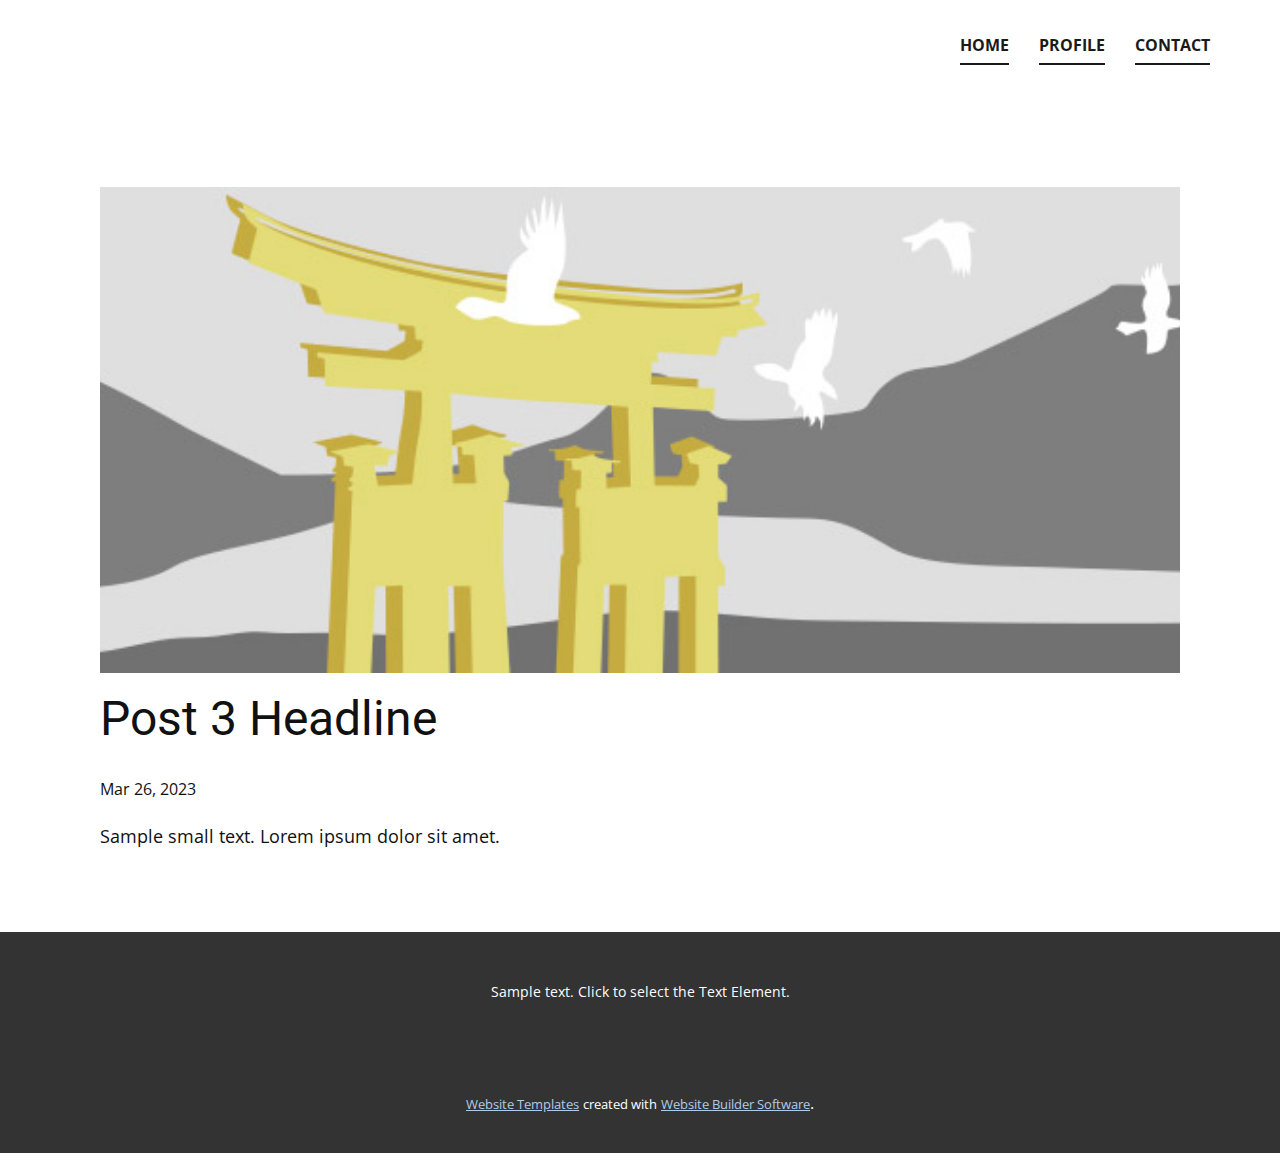
<file: DESIGN/Site1/blog/post-2.html>
<!DOCTYPE html>
<html style="font-size: 16px;" lang="en"><head>
    <meta name="viewport" content="width=device-width, initial-scale=1.0">
    <meta charset="utf-8">
    <meta name="keywords" content="Post 1 Headline">
    <meta name="description" content="">
    <title>Post 3 Headline</title>
    <link rel="stylesheet" href="../nicepage.css" media="screen">
<link rel="stylesheet" href="../Post-Template.css" media="screen">
    <script class="u-script" type="text/javascript" src="../jquery.js" defer=""></script>
    <script class="u-script" type="text/javascript" src="../nicepage.js" defer=""></script>
    <meta name="generator" content="Nicepage 5.7.9, nicepage.com">
    <link id="u-theme-google-font" rel="stylesheet" href="https://fonts.googleapis.com/css?family=Roboto:100,100i,300,300i,400,400i,500,500i,700,700i,900,900i|Open+Sans:300,300i,400,400i,500,500i,600,600i,700,700i,800,800i">
    
    
    <script type="application/ld+json">{
		"@context": "http://schema.org",
		"@type": "Organization",
		"name": ""
}</script>
    <meta name="theme-color" content="#478ac9">
  <meta data-intl-tel-input-cdn-path="intlTelInput/"></head>
  <body class="u-body u-xl-mode" data-lang="en"><header class="u-clearfix u-header u-header" id="sec-6d09"><div class="u-clearfix u-sheet u-sheet-1">
        <nav class="u-menu u-menu-dropdown u-offcanvas u-menu-1">
          <div class="menu-collapse" style="font-size: 1rem; letter-spacing: 0px; font-weight: 700; text-transform: uppercase;">
            <a class="u-button-style u-custom-active-border-color u-custom-active-color u-custom-border u-custom-border-color u-custom-borders u-custom-hover-border-color u-custom-hover-color u-custom-left-right-menu-spacing u-custom-padding-bottom u-custom-text-active-color u-custom-text-color u-custom-text-hover-color u-custom-top-bottom-menu-spacing u-nav-link u-text-active-palette-1-base u-text-hover-palette-2-base" href="#">
              <svg class="u-svg-link" viewBox="0 0 24 24"><use xmlns:xlink="http://www.w3.org/1999/xlink" xlink:href="#menu-hamburger"></use></svg>
              <svg class="u-svg-content" version="1.1" id="menu-hamburger" viewBox="0 0 16 16" x="0px" y="0px" xmlns:xlink="http://www.w3.org/1999/xlink" xmlns="http://www.w3.org/2000/svg"><g><rect y="1" width="16" height="2"></rect><rect y="7" width="16" height="2"></rect><rect y="13" width="16" height="2"></rect>
</g></svg>
            </a>
          </div>
          <div class="u-custom-menu u-nav-container">
            <ul class="u-nav u-spacing-30 u-unstyled u-nav-1"><li class="u-nav-item"><a class="u-border-2 u-border-active-palette-1-base u-border-grey-90 u-border-hover-palette-1-base u-border-no-left u-border-no-right u-border-no-top u-button-style u-nav-link u-text-active-palette-1-base u-text-grey-90 u-text-hover-palette-1-base" href="../Home.html" style="padding: 10px 0px;">Home</a>
</li><li class="u-nav-item"><a class="u-border-2 u-border-active-palette-1-base u-border-grey-90 u-border-hover-palette-1-base u-border-no-left u-border-no-right u-border-no-top u-button-style u-nav-link u-text-active-palette-1-base u-text-grey-90 u-text-hover-palette-1-base" href="../Profile.html" style="padding: 10px 0px;">Profile</a>
</li><li class="u-nav-item"><a class="u-border-2 u-border-active-palette-1-base u-border-grey-90 u-border-hover-palette-1-base u-border-no-left u-border-no-right u-border-no-top u-button-style u-nav-link u-text-active-palette-1-base u-text-grey-90 u-text-hover-palette-1-base" href="../Contact.html" style="padding: 10px 0px;">Contact</a>
</li></ul>
          </div>
          <div class="u-custom-menu u-nav-container-collapse">
            <div class="u-black u-container-style u-inner-container-layout u-opacity u-opacity-95 u-sidenav">
              <div class="u-inner-container-layout u-sidenav-overflow">
                <div class="u-menu-close"></div>
                <ul class="u-align-center u-nav u-popupmenu-items u-unstyled u-nav-2"><li class="u-nav-item"><a class="u-button-style u-nav-link" href="../Home.html">Home</a>
</li><li class="u-nav-item"><a class="u-button-style u-nav-link" href="../Profile.html">Profile</a>
</li><li class="u-nav-item"><a class="u-button-style u-nav-link" href="../Contact.html">Contact</a>
</li></ul>
              </div>
            </div>
            <div class="u-black u-menu-overlay u-opacity u-opacity-70"></div>
          </div>
        </nav>
      </div></header>
    <section class="u-align-center u-clearfix u-section-1" id="sec-9934">
      <div class="u-clearfix u-sheet u-valign-middle-md u-valign-middle-sm u-valign-middle-xs u-sheet-1"><!--post_details--><!--post_details_options_json--><!--{"source":""}--><!--/post_details_options_json--><!--blog_post-->
        <div class="u-container-style u-expanded-width u-post-details u-post-details-1">
          <div class="u-container-layout u-valign-middle u-container-layout-1"><!--blog_post_image-->
            <img alt="" class="u-blog-control u-expanded-width u-image u-image-default u-image-1" src="../images/8ad73f3c.jpeg"><!--/blog_post_image--><!--blog_post_header-->
            <h2 class="u-blog-control u-text u-text-1">Post 3 Headline</h2><!--/blog_post_header--><!--blog_post_metadata-->
            <div class="u-blog-control u-metadata u-metadata-1"><!--blog_post_metadata_date-->
              <span class="u-meta-date u-meta-icon">Mar 26, 2023</span><!--/blog_post_metadata_date--><!--blog_post_metadata_category-->
              <!--/blog_post_metadata_category--><!--blog_post_metadata_comments-->
              <!--/blog_post_metadata_comments-->
            </div><!--/blog_post_metadata--><!--blog_post_content-->
            <div class="u-align-justify u-blog-control u-post-content u-text u-text-2 fr-view">
  Sample small text. Lorem ipsum dolor sit amet.
  </div><!--/blog_post_content-->
          </div>
        </div><!--/blog_post--><!--/post_details-->
      </div>
    </section>
    
    
    <footer class="u-align-center u-clearfix u-footer u-grey-80 u-footer" id="sec-1066"><div class="u-clearfix u-sheet u-sheet-1">
        <p class="u-small-text u-text u-text-variant u-text-1">Sample text. Click to select the Text Element.</p>
      </div></footer>
    <section class="u-backlink u-clearfix u-grey-80">
      <a class="u-link" href="https://nicepage.com/website-templates" target="_blank">
        <span>Website Templates</span>
      </a>
      <p class="u-text">
        <span>created with</span>
      </p>
      <a class="u-link" href="" target="_blank">
        <span>Website Builder Software</span>
      </a>. 
    </section>
  
</body></html>
</file>
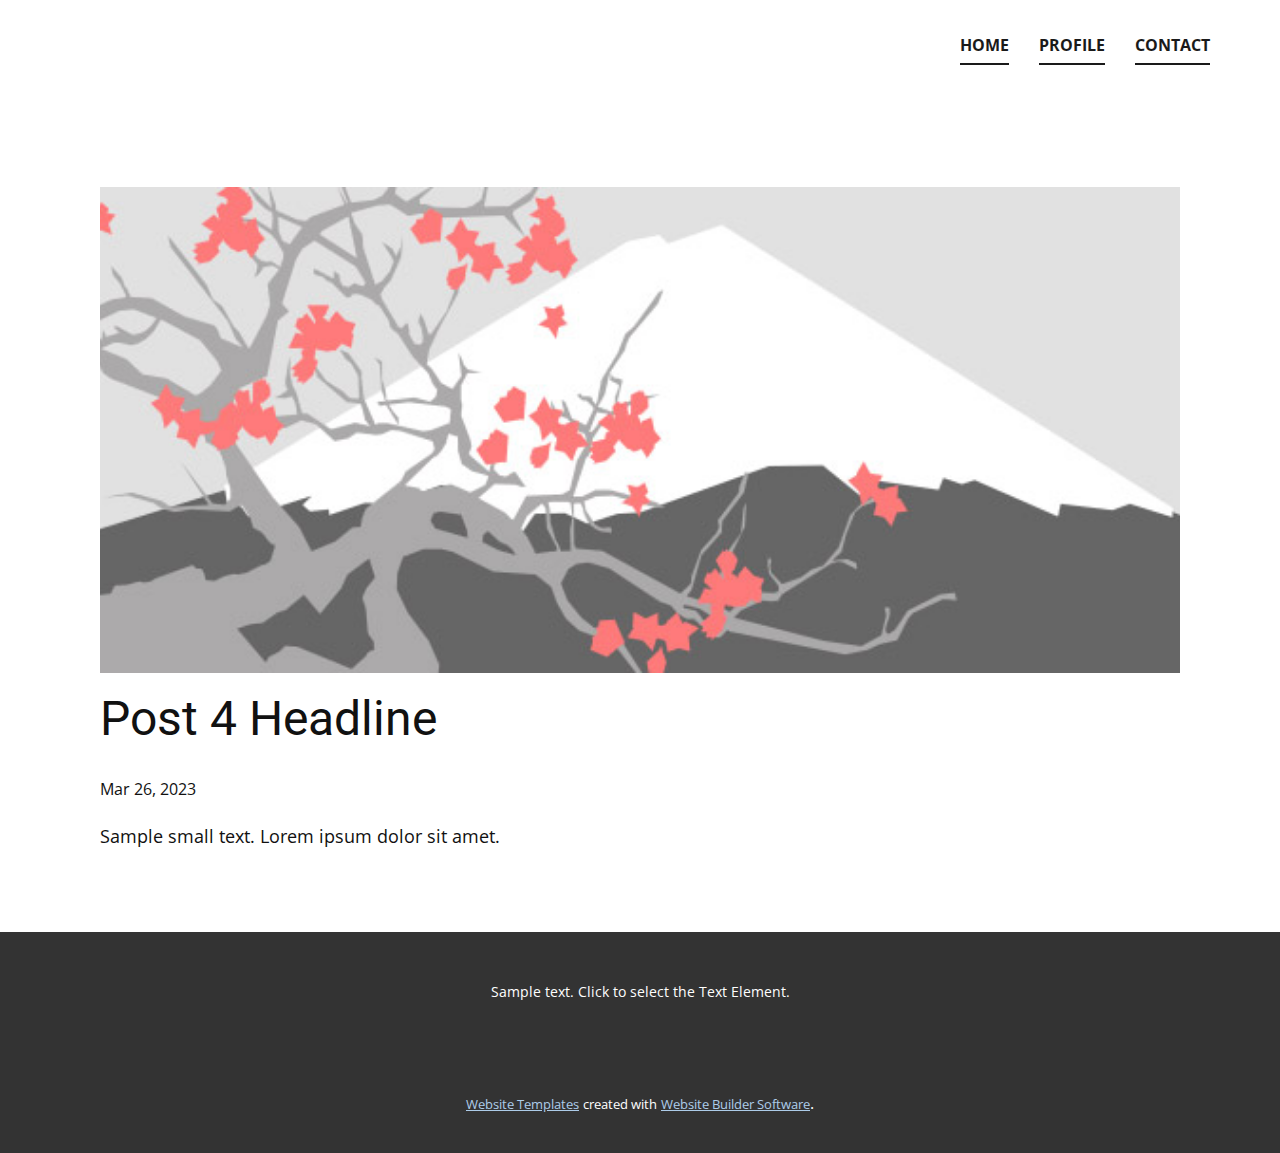
<file: DESIGN/Site1/blog/post-3.html>
<!DOCTYPE html>
<html style="font-size: 16px;" lang="en"><head>
    <meta name="viewport" content="width=device-width, initial-scale=1.0">
    <meta charset="utf-8">
    <meta name="keywords" content="Post 1 Headline">
    <meta name="description" content="">
    <title>Post 4 Headline</title>
    <link rel="stylesheet" href="../nicepage.css" media="screen">
<link rel="stylesheet" href="../Post-Template.css" media="screen">
    <script class="u-script" type="text/javascript" src="../jquery.js" defer=""></script>
    <script class="u-script" type="text/javascript" src="../nicepage.js" defer=""></script>
    <meta name="generator" content="Nicepage 5.7.9, nicepage.com">
    <link id="u-theme-google-font" rel="stylesheet" href="https://fonts.googleapis.com/css?family=Roboto:100,100i,300,300i,400,400i,500,500i,700,700i,900,900i|Open+Sans:300,300i,400,400i,500,500i,600,600i,700,700i,800,800i">
    
    
    <script type="application/ld+json">{
		"@context": "http://schema.org",
		"@type": "Organization",
		"name": ""
}</script>
    <meta name="theme-color" content="#478ac9">
  <meta data-intl-tel-input-cdn-path="intlTelInput/"></head>
  <body class="u-body u-xl-mode" data-lang="en"><header class="u-clearfix u-header u-header" id="sec-6d09"><div class="u-clearfix u-sheet u-sheet-1">
        <nav class="u-menu u-menu-dropdown u-offcanvas u-menu-1">
          <div class="menu-collapse" style="font-size: 1rem; letter-spacing: 0px; font-weight: 700; text-transform: uppercase;">
            <a class="u-button-style u-custom-active-border-color u-custom-active-color u-custom-border u-custom-border-color u-custom-borders u-custom-hover-border-color u-custom-hover-color u-custom-left-right-menu-spacing u-custom-padding-bottom u-custom-text-active-color u-custom-text-color u-custom-text-hover-color u-custom-top-bottom-menu-spacing u-nav-link u-text-active-palette-1-base u-text-hover-palette-2-base" href="#">
              <svg class="u-svg-link" viewBox="0 0 24 24"><use xmlns:xlink="http://www.w3.org/1999/xlink" xlink:href="#menu-hamburger"></use></svg>
              <svg class="u-svg-content" version="1.1" id="menu-hamburger" viewBox="0 0 16 16" x="0px" y="0px" xmlns:xlink="http://www.w3.org/1999/xlink" xmlns="http://www.w3.org/2000/svg"><g><rect y="1" width="16" height="2"></rect><rect y="7" width="16" height="2"></rect><rect y="13" width="16" height="2"></rect>
</g></svg>
            </a>
          </div>
          <div class="u-custom-menu u-nav-container">
            <ul class="u-nav u-spacing-30 u-unstyled u-nav-1"><li class="u-nav-item"><a class="u-border-2 u-border-active-palette-1-base u-border-grey-90 u-border-hover-palette-1-base u-border-no-left u-border-no-right u-border-no-top u-button-style u-nav-link u-text-active-palette-1-base u-text-grey-90 u-text-hover-palette-1-base" href="../Home.html" style="padding: 10px 0px;">Home</a>
</li><li class="u-nav-item"><a class="u-border-2 u-border-active-palette-1-base u-border-grey-90 u-border-hover-palette-1-base u-border-no-left u-border-no-right u-border-no-top u-button-style u-nav-link u-text-active-palette-1-base u-text-grey-90 u-text-hover-palette-1-base" href="../Profile.html" style="padding: 10px 0px;">Profile</a>
</li><li class="u-nav-item"><a class="u-border-2 u-border-active-palette-1-base u-border-grey-90 u-border-hover-palette-1-base u-border-no-left u-border-no-right u-border-no-top u-button-style u-nav-link u-text-active-palette-1-base u-text-grey-90 u-text-hover-palette-1-base" href="../Contact.html" style="padding: 10px 0px;">Contact</a>
</li></ul>
          </div>
          <div class="u-custom-menu u-nav-container-collapse">
            <div class="u-black u-container-style u-inner-container-layout u-opacity u-opacity-95 u-sidenav">
              <div class="u-inner-container-layout u-sidenav-overflow">
                <div class="u-menu-close"></div>
                <ul class="u-align-center u-nav u-popupmenu-items u-unstyled u-nav-2"><li class="u-nav-item"><a class="u-button-style u-nav-link" href="../Home.html">Home</a>
</li><li class="u-nav-item"><a class="u-button-style u-nav-link" href="../Profile.html">Profile</a>
</li><li class="u-nav-item"><a class="u-button-style u-nav-link" href="../Contact.html">Contact</a>
</li></ul>
              </div>
            </div>
            <div class="u-black u-menu-overlay u-opacity u-opacity-70"></div>
          </div>
        </nav>
      </div></header>
    <section class="u-align-center u-clearfix u-section-1" id="sec-9934">
      <div class="u-clearfix u-sheet u-valign-middle-md u-valign-middle-sm u-valign-middle-xs u-sheet-1"><!--post_details--><!--post_details_options_json--><!--{"source":""}--><!--/post_details_options_json--><!--blog_post-->
        <div class="u-container-style u-expanded-width u-post-details u-post-details-1">
          <div class="u-container-layout u-valign-middle u-container-layout-1"><!--blog_post_image-->
            <img alt="" class="u-blog-control u-expanded-width u-image u-image-default u-image-1" src="../images/0fd3416c.jpeg"><!--/blog_post_image--><!--blog_post_header-->
            <h2 class="u-blog-control u-text u-text-1">Post 4 Headline</h2><!--/blog_post_header--><!--blog_post_metadata-->
            <div class="u-blog-control u-metadata u-metadata-1"><!--blog_post_metadata_date-->
              <span class="u-meta-date u-meta-icon">Mar 26, 2023</span><!--/blog_post_metadata_date--><!--blog_post_metadata_category-->
              <!--/blog_post_metadata_category--><!--blog_post_metadata_comments-->
              <!--/blog_post_metadata_comments-->
            </div><!--/blog_post_metadata--><!--blog_post_content-->
            <div class="u-align-justify u-blog-control u-post-content u-text u-text-2 fr-view">
  Sample small text. Lorem ipsum dolor sit amet.
  </div><!--/blog_post_content-->
          </div>
        </div><!--/blog_post--><!--/post_details-->
      </div>
    </section>
    
    
    <footer class="u-align-center u-clearfix u-footer u-grey-80 u-footer" id="sec-1066"><div class="u-clearfix u-sheet u-sheet-1">
        <p class="u-small-text u-text u-text-variant u-text-1">Sample text. Click to select the Text Element.</p>
      </div></footer>
    <section class="u-backlink u-clearfix u-grey-80">
      <a class="u-link" href="https://nicepage.com/website-templates" target="_blank">
        <span>Website Templates</span>
      </a>
      <p class="u-text">
        <span>created with</span>
      </p>
      <a class="u-link" href="" target="_blank">
        <span>Website Builder Software</span>
      </a>. 
    </section>
  
</body></html>
</file>
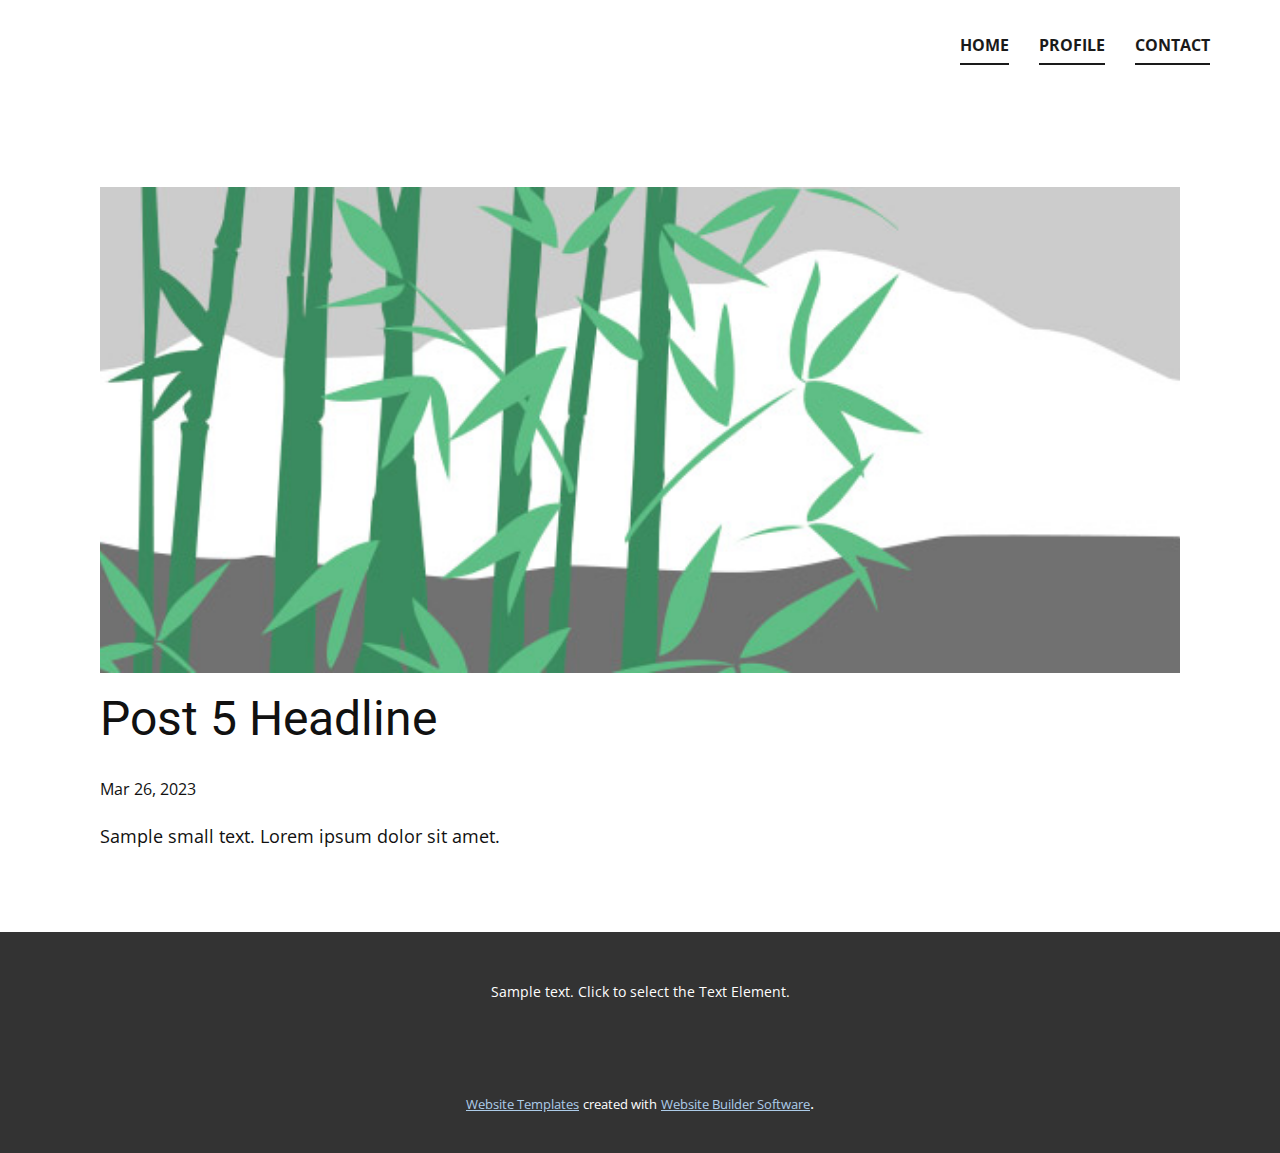
<file: DESIGN/Site1/blog/post-4.html>
<!DOCTYPE html>
<html style="font-size: 16px;" lang="en"><head>
    <meta name="viewport" content="width=device-width, initial-scale=1.0">
    <meta charset="utf-8">
    <meta name="keywords" content="Post 1 Headline">
    <meta name="description" content="">
    <title>Post 5 Headline</title>
    <link rel="stylesheet" href="../nicepage.css" media="screen">
<link rel="stylesheet" href="../Post-Template.css" media="screen">
    <script class="u-script" type="text/javascript" src="../jquery.js" defer=""></script>
    <script class="u-script" type="text/javascript" src="../nicepage.js" defer=""></script>
    <meta name="generator" content="Nicepage 5.7.9, nicepage.com">
    <link id="u-theme-google-font" rel="stylesheet" href="https://fonts.googleapis.com/css?family=Roboto:100,100i,300,300i,400,400i,500,500i,700,700i,900,900i|Open+Sans:300,300i,400,400i,500,500i,600,600i,700,700i,800,800i">
    
    
    <script type="application/ld+json">{
		"@context": "http://schema.org",
		"@type": "Organization",
		"name": ""
}</script>
    <meta name="theme-color" content="#478ac9">
  <meta data-intl-tel-input-cdn-path="intlTelInput/"></head>
  <body class="u-body u-xl-mode" data-lang="en"><header class="u-clearfix u-header u-header" id="sec-6d09"><div class="u-clearfix u-sheet u-sheet-1">
        <nav class="u-menu u-menu-dropdown u-offcanvas u-menu-1">
          <div class="menu-collapse" style="font-size: 1rem; letter-spacing: 0px; font-weight: 700; text-transform: uppercase;">
            <a class="u-button-style u-custom-active-border-color u-custom-active-color u-custom-border u-custom-border-color u-custom-borders u-custom-hover-border-color u-custom-hover-color u-custom-left-right-menu-spacing u-custom-padding-bottom u-custom-text-active-color u-custom-text-color u-custom-text-hover-color u-custom-top-bottom-menu-spacing u-nav-link u-text-active-palette-1-base u-text-hover-palette-2-base" href="#">
              <svg class="u-svg-link" viewBox="0 0 24 24"><use xmlns:xlink="http://www.w3.org/1999/xlink" xlink:href="#menu-hamburger"></use></svg>
              <svg class="u-svg-content" version="1.1" id="menu-hamburger" viewBox="0 0 16 16" x="0px" y="0px" xmlns:xlink="http://www.w3.org/1999/xlink" xmlns="http://www.w3.org/2000/svg"><g><rect y="1" width="16" height="2"></rect><rect y="7" width="16" height="2"></rect><rect y="13" width="16" height="2"></rect>
</g></svg>
            </a>
          </div>
          <div class="u-custom-menu u-nav-container">
            <ul class="u-nav u-spacing-30 u-unstyled u-nav-1"><li class="u-nav-item"><a class="u-border-2 u-border-active-palette-1-base u-border-grey-90 u-border-hover-palette-1-base u-border-no-left u-border-no-right u-border-no-top u-button-style u-nav-link u-text-active-palette-1-base u-text-grey-90 u-text-hover-palette-1-base" href="../Home.html" style="padding: 10px 0px;">Home</a>
</li><li class="u-nav-item"><a class="u-border-2 u-border-active-palette-1-base u-border-grey-90 u-border-hover-palette-1-base u-border-no-left u-border-no-right u-border-no-top u-button-style u-nav-link u-text-active-palette-1-base u-text-grey-90 u-text-hover-palette-1-base" href="../Profile.html" style="padding: 10px 0px;">Profile</a>
</li><li class="u-nav-item"><a class="u-border-2 u-border-active-palette-1-base u-border-grey-90 u-border-hover-palette-1-base u-border-no-left u-border-no-right u-border-no-top u-button-style u-nav-link u-text-active-palette-1-base u-text-grey-90 u-text-hover-palette-1-base" href="../Contact.html" style="padding: 10px 0px;">Contact</a>
</li></ul>
          </div>
          <div class="u-custom-menu u-nav-container-collapse">
            <div class="u-black u-container-style u-inner-container-layout u-opacity u-opacity-95 u-sidenav">
              <div class="u-inner-container-layout u-sidenav-overflow">
                <div class="u-menu-close"></div>
                <ul class="u-align-center u-nav u-popupmenu-items u-unstyled u-nav-2"><li class="u-nav-item"><a class="u-button-style u-nav-link" href="../Home.html">Home</a>
</li><li class="u-nav-item"><a class="u-button-style u-nav-link" href="../Profile.html">Profile</a>
</li><li class="u-nav-item"><a class="u-button-style u-nav-link" href="../Contact.html">Contact</a>
</li></ul>
              </div>
            </div>
            <div class="u-black u-menu-overlay u-opacity u-opacity-70"></div>
          </div>
        </nav>
      </div></header>
    <section class="u-align-center u-clearfix u-section-1" id="sec-9934">
      <div class="u-clearfix u-sheet u-valign-middle-md u-valign-middle-sm u-valign-middle-xs u-sheet-1"><!--post_details--><!--post_details_options_json--><!--{"source":""}--><!--/post_details_options_json--><!--blog_post-->
        <div class="u-container-style u-expanded-width u-post-details u-post-details-1">
          <div class="u-container-layout u-valign-middle u-container-layout-1"><!--blog_post_image-->
            <img alt="" class="u-blog-control u-expanded-width u-image u-image-default u-image-1" src="../images/68f64b9d.jpeg"><!--/blog_post_image--><!--blog_post_header-->
            <h2 class="u-blog-control u-text u-text-1">Post 5 Headline</h2><!--/blog_post_header--><!--blog_post_metadata-->
            <div class="u-blog-control u-metadata u-metadata-1"><!--blog_post_metadata_date-->
              <span class="u-meta-date u-meta-icon">Mar 26, 2023</span><!--/blog_post_metadata_date--><!--blog_post_metadata_category-->
              <!--/blog_post_metadata_category--><!--blog_post_metadata_comments-->
              <!--/blog_post_metadata_comments-->
            </div><!--/blog_post_metadata--><!--blog_post_content-->
            <div class="u-align-justify u-blog-control u-post-content u-text u-text-2 fr-view">
  Sample small text. Lorem ipsum dolor sit amet.
  </div><!--/blog_post_content-->
          </div>
        </div><!--/blog_post--><!--/post_details-->
      </div>
    </section>
    
    
    <footer class="u-align-center u-clearfix u-footer u-grey-80 u-footer" id="sec-1066"><div class="u-clearfix u-sheet u-sheet-1">
        <p class="u-small-text u-text u-text-variant u-text-1">Sample text. Click to select the Text Element.</p>
      </div></footer>
    <section class="u-backlink u-clearfix u-grey-80">
      <a class="u-link" href="https://nicepage.com/website-templates" target="_blank">
        <span>Website Templates</span>
      </a>
      <p class="u-text">
        <span>created with</span>
      </p>
      <a class="u-link" href="" target="_blank">
        <span>Website Builder Software</span>
      </a>. 
    </section>
  
</body></html>
</file>
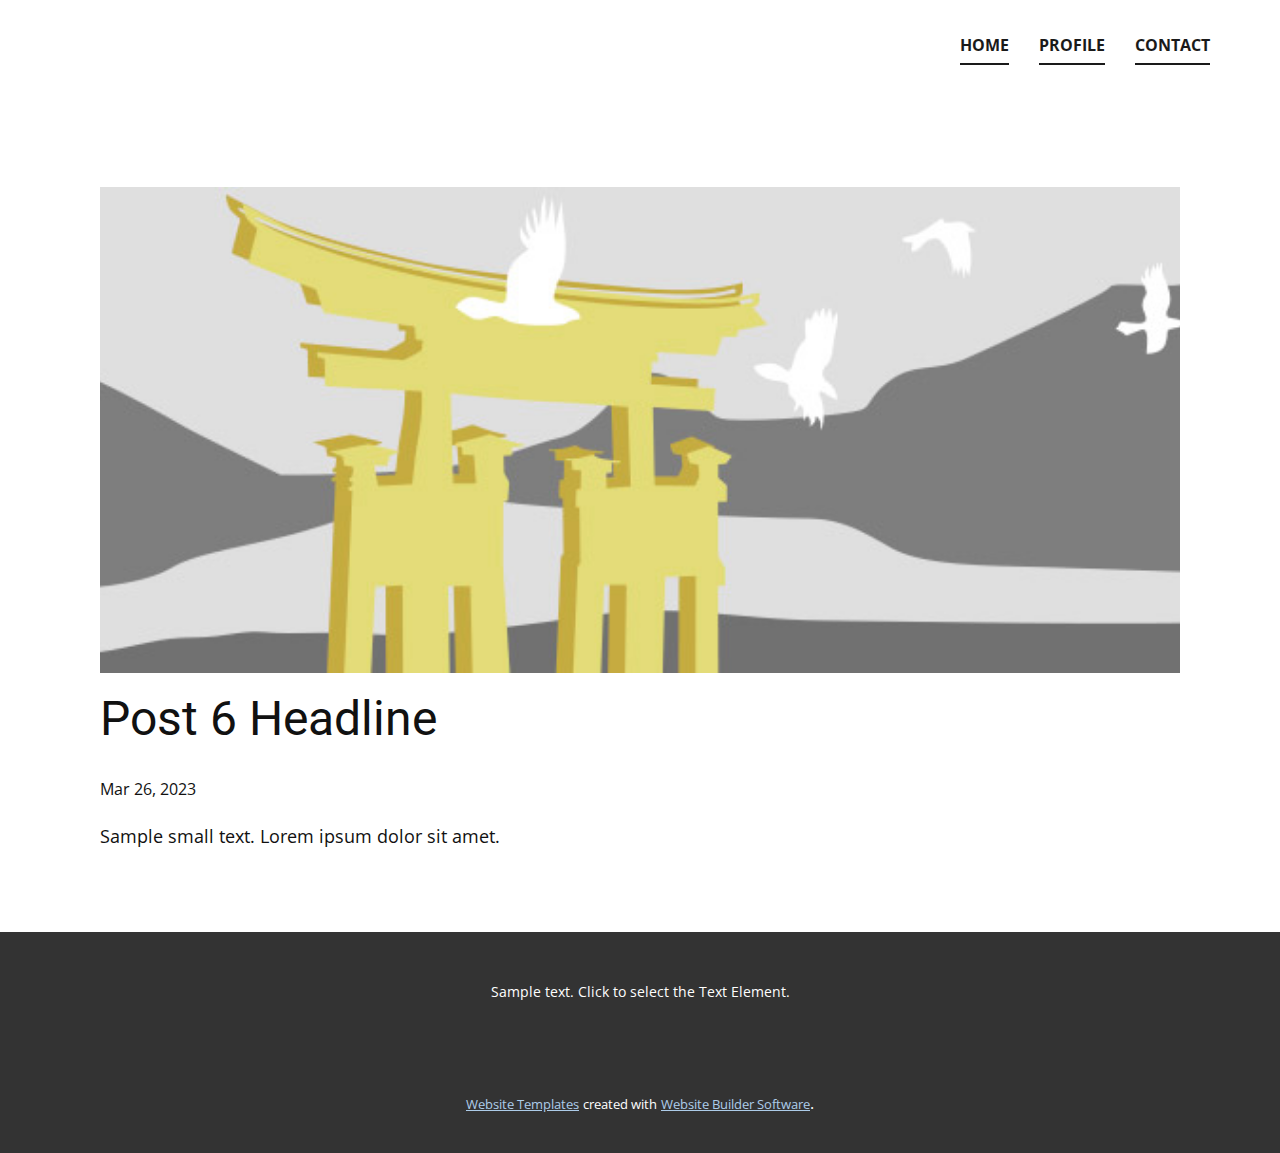
<file: DESIGN/Site1/blog/post-5.html>
<!DOCTYPE html>
<html style="font-size: 16px;" lang="en"><head>
    <meta name="viewport" content="width=device-width, initial-scale=1.0">
    <meta charset="utf-8">
    <meta name="keywords" content="Post 1 Headline">
    <meta name="description" content="">
    <title>Post 6 Headline</title>
    <link rel="stylesheet" href="../nicepage.css" media="screen">
<link rel="stylesheet" href="../Post-Template.css" media="screen">
    <script class="u-script" type="text/javascript" src="../jquery.js" defer=""></script>
    <script class="u-script" type="text/javascript" src="../nicepage.js" defer=""></script>
    <meta name="generator" content="Nicepage 5.7.9, nicepage.com">
    <link id="u-theme-google-font" rel="stylesheet" href="https://fonts.googleapis.com/css?family=Roboto:100,100i,300,300i,400,400i,500,500i,700,700i,900,900i|Open+Sans:300,300i,400,400i,500,500i,600,600i,700,700i,800,800i">
    
    
    <script type="application/ld+json">{
		"@context": "http://schema.org",
		"@type": "Organization",
		"name": ""
}</script>
    <meta name="theme-color" content="#478ac9">
  <meta data-intl-tel-input-cdn-path="intlTelInput/"></head>
  <body class="u-body u-xl-mode" data-lang="en"><header class="u-clearfix u-header u-header" id="sec-6d09"><div class="u-clearfix u-sheet u-sheet-1">
        <nav class="u-menu u-menu-dropdown u-offcanvas u-menu-1">
          <div class="menu-collapse" style="font-size: 1rem; letter-spacing: 0px; font-weight: 700; text-transform: uppercase;">
            <a class="u-button-style u-custom-active-border-color u-custom-active-color u-custom-border u-custom-border-color u-custom-borders u-custom-hover-border-color u-custom-hover-color u-custom-left-right-menu-spacing u-custom-padding-bottom u-custom-text-active-color u-custom-text-color u-custom-text-hover-color u-custom-top-bottom-menu-spacing u-nav-link u-text-active-palette-1-base u-text-hover-palette-2-base" href="#">
              <svg class="u-svg-link" viewBox="0 0 24 24"><use xmlns:xlink="http://www.w3.org/1999/xlink" xlink:href="#menu-hamburger"></use></svg>
              <svg class="u-svg-content" version="1.1" id="menu-hamburger" viewBox="0 0 16 16" x="0px" y="0px" xmlns:xlink="http://www.w3.org/1999/xlink" xmlns="http://www.w3.org/2000/svg"><g><rect y="1" width="16" height="2"></rect><rect y="7" width="16" height="2"></rect><rect y="13" width="16" height="2"></rect>
</g></svg>
            </a>
          </div>
          <div class="u-custom-menu u-nav-container">
            <ul class="u-nav u-spacing-30 u-unstyled u-nav-1"><li class="u-nav-item"><a class="u-border-2 u-border-active-palette-1-base u-border-grey-90 u-border-hover-palette-1-base u-border-no-left u-border-no-right u-border-no-top u-button-style u-nav-link u-text-active-palette-1-base u-text-grey-90 u-text-hover-palette-1-base" href="../Home.html" style="padding: 10px 0px;">Home</a>
</li><li class="u-nav-item"><a class="u-border-2 u-border-active-palette-1-base u-border-grey-90 u-border-hover-palette-1-base u-border-no-left u-border-no-right u-border-no-top u-button-style u-nav-link u-text-active-palette-1-base u-text-grey-90 u-text-hover-palette-1-base" href="../Profile.html" style="padding: 10px 0px;">Profile</a>
</li><li class="u-nav-item"><a class="u-border-2 u-border-active-palette-1-base u-border-grey-90 u-border-hover-palette-1-base u-border-no-left u-border-no-right u-border-no-top u-button-style u-nav-link u-text-active-palette-1-base u-text-grey-90 u-text-hover-palette-1-base" href="../Contact.html" style="padding: 10px 0px;">Contact</a>
</li></ul>
          </div>
          <div class="u-custom-menu u-nav-container-collapse">
            <div class="u-black u-container-style u-inner-container-layout u-opacity u-opacity-95 u-sidenav">
              <div class="u-inner-container-layout u-sidenav-overflow">
                <div class="u-menu-close"></div>
                <ul class="u-align-center u-nav u-popupmenu-items u-unstyled u-nav-2"><li class="u-nav-item"><a class="u-button-style u-nav-link" href="../Home.html">Home</a>
</li><li class="u-nav-item"><a class="u-button-style u-nav-link" href="../Profile.html">Profile</a>
</li><li class="u-nav-item"><a class="u-button-style u-nav-link" href="../Contact.html">Contact</a>
</li></ul>
              </div>
            </div>
            <div class="u-black u-menu-overlay u-opacity u-opacity-70"></div>
          </div>
        </nav>
      </div></header>
    <section class="u-align-center u-clearfix u-section-1" id="sec-9934">
      <div class="u-clearfix u-sheet u-valign-middle-md u-valign-middle-sm u-valign-middle-xs u-sheet-1"><!--post_details--><!--post_details_options_json--><!--{"source":""}--><!--/post_details_options_json--><!--blog_post-->
        <div class="u-container-style u-expanded-width u-post-details u-post-details-1">
          <div class="u-container-layout u-valign-middle u-container-layout-1"><!--blog_post_image-->
            <img alt="" class="u-blog-control u-expanded-width u-image u-image-default u-image-1" src="../images/8ad73f3c.jpeg"><!--/blog_post_image--><!--blog_post_header-->
            <h2 class="u-blog-control u-text u-text-1">Post 6 Headline</h2><!--/blog_post_header--><!--blog_post_metadata-->
            <div class="u-blog-control u-metadata u-metadata-1"><!--blog_post_metadata_date-->
              <span class="u-meta-date u-meta-icon">Mar 26, 2023</span><!--/blog_post_metadata_date--><!--blog_post_metadata_category-->
              <!--/blog_post_metadata_category--><!--blog_post_metadata_comments-->
              <!--/blog_post_metadata_comments-->
            </div><!--/blog_post_metadata--><!--blog_post_content-->
            <div class="u-align-justify u-blog-control u-post-content u-text u-text-2 fr-view">
  Sample small text. Lorem ipsum dolor sit amet.
  </div><!--/blog_post_content-->
          </div>
        </div><!--/blog_post--><!--/post_details-->
      </div>
    </section>
    
    
    <footer class="u-align-center u-clearfix u-footer u-grey-80 u-footer" id="sec-1066"><div class="u-clearfix u-sheet u-sheet-1">
        <p class="u-small-text u-text u-text-variant u-text-1">Sample text. Click to select the Text Element.</p>
      </div></footer>
    <section class="u-backlink u-clearfix u-grey-80">
      <a class="u-link" href="https://nicepage.com/website-templates" target="_blank">
        <span>Website Templates</span>
      </a>
      <p class="u-text">
        <span>created with</span>
      </p>
      <a class="u-link" href="" target="_blank">
        <span>Website Builder Software</span>
      </a>. 
    </section>
  
</body></html>
</file>
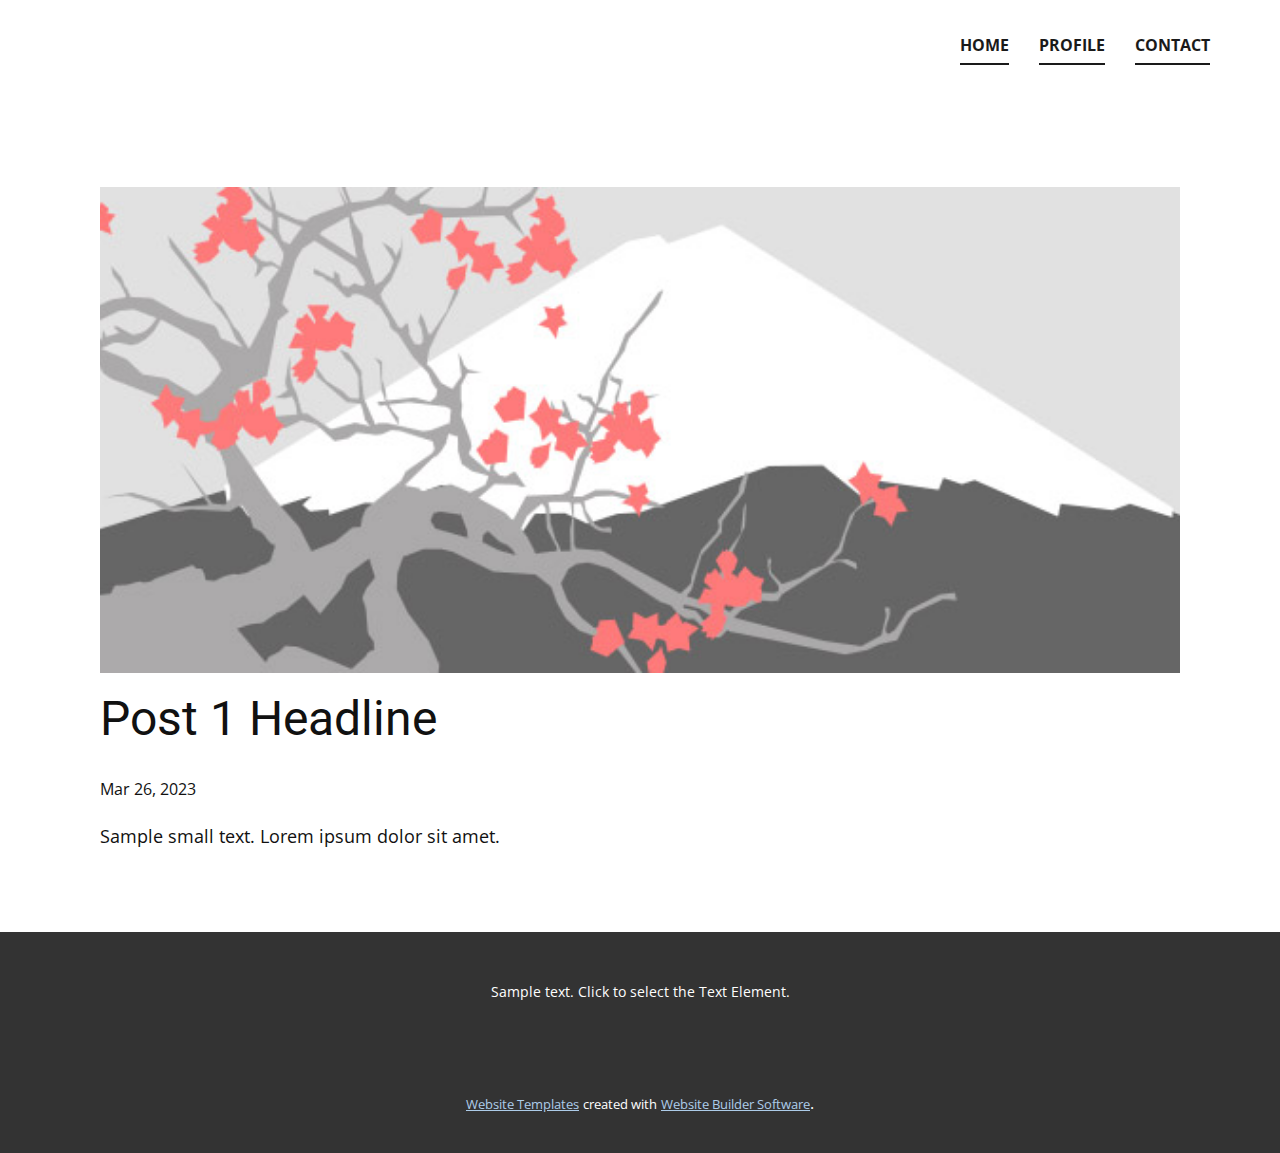
<file: DESIGN/Site1/blog/post.html>
<!DOCTYPE html>
<html style="font-size: 16px;" lang="en"><head>
    <meta name="viewport" content="width=device-width, initial-scale=1.0">
    <meta charset="utf-8">
    <meta name="keywords" content="Post 1 Headline">
    <meta name="description" content="">
    <title>Post 1 Headline</title>
    <link rel="stylesheet" href="../nicepage.css" media="screen">
<link rel="stylesheet" href="../Post-Template.css" media="screen">
    <script class="u-script" type="text/javascript" src="../jquery.js" defer=""></script>
    <script class="u-script" type="text/javascript" src="../nicepage.js" defer=""></script>
    <meta name="generator" content="Nicepage 5.7.9, nicepage.com">
    <link id="u-theme-google-font" rel="stylesheet" href="https://fonts.googleapis.com/css?family=Roboto:100,100i,300,300i,400,400i,500,500i,700,700i,900,900i|Open+Sans:300,300i,400,400i,500,500i,600,600i,700,700i,800,800i">
    
    
    <script type="application/ld+json">{
		"@context": "http://schema.org",
		"@type": "Organization",
		"name": ""
}</script>
    <meta name="theme-color" content="#478ac9">
  <meta data-intl-tel-input-cdn-path="intlTelInput/"></head>
  <body class="u-body u-xl-mode" data-lang="en"><header class="u-clearfix u-header u-header" id="sec-6d09"><div class="u-clearfix u-sheet u-sheet-1">
        <nav class="u-menu u-menu-dropdown u-offcanvas u-menu-1">
          <div class="menu-collapse" style="font-size: 1rem; letter-spacing: 0px; font-weight: 700; text-transform: uppercase;">
            <a class="u-button-style u-custom-active-border-color u-custom-active-color u-custom-border u-custom-border-color u-custom-borders u-custom-hover-border-color u-custom-hover-color u-custom-left-right-menu-spacing u-custom-padding-bottom u-custom-text-active-color u-custom-text-color u-custom-text-hover-color u-custom-top-bottom-menu-spacing u-nav-link u-text-active-palette-1-base u-text-hover-palette-2-base" href="#">
              <svg class="u-svg-link" viewBox="0 0 24 24"><use xmlns:xlink="http://www.w3.org/1999/xlink" xlink:href="#menu-hamburger"></use></svg>
              <svg class="u-svg-content" version="1.1" id="menu-hamburger" viewBox="0 0 16 16" x="0px" y="0px" xmlns:xlink="http://www.w3.org/1999/xlink" xmlns="http://www.w3.org/2000/svg"><g><rect y="1" width="16" height="2"></rect><rect y="7" width="16" height="2"></rect><rect y="13" width="16" height="2"></rect>
</g></svg>
            </a>
          </div>
          <div class="u-custom-menu u-nav-container">
            <ul class="u-nav u-spacing-30 u-unstyled u-nav-1"><li class="u-nav-item"><a class="u-border-2 u-border-active-palette-1-base u-border-grey-90 u-border-hover-palette-1-base u-border-no-left u-border-no-right u-border-no-top u-button-style u-nav-link u-text-active-palette-1-base u-text-grey-90 u-text-hover-palette-1-base" href="../Home.html" style="padding: 10px 0px;">Home</a>
</li><li class="u-nav-item"><a class="u-border-2 u-border-active-palette-1-base u-border-grey-90 u-border-hover-palette-1-base u-border-no-left u-border-no-right u-border-no-top u-button-style u-nav-link u-text-active-palette-1-base u-text-grey-90 u-text-hover-palette-1-base" href="../Profile.html" style="padding: 10px 0px;">Profile</a>
</li><li class="u-nav-item"><a class="u-border-2 u-border-active-palette-1-base u-border-grey-90 u-border-hover-palette-1-base u-border-no-left u-border-no-right u-border-no-top u-button-style u-nav-link u-text-active-palette-1-base u-text-grey-90 u-text-hover-palette-1-base" href="../Contact.html" style="padding: 10px 0px;">Contact</a>
</li></ul>
          </div>
          <div class="u-custom-menu u-nav-container-collapse">
            <div class="u-black u-container-style u-inner-container-layout u-opacity u-opacity-95 u-sidenav">
              <div class="u-inner-container-layout u-sidenav-overflow">
                <div class="u-menu-close"></div>
                <ul class="u-align-center u-nav u-popupmenu-items u-unstyled u-nav-2"><li class="u-nav-item"><a class="u-button-style u-nav-link" href="../Home.html">Home</a>
</li><li class="u-nav-item"><a class="u-button-style u-nav-link" href="../Profile.html">Profile</a>
</li><li class="u-nav-item"><a class="u-button-style u-nav-link" href="../Contact.html">Contact</a>
</li></ul>
              </div>
            </div>
            <div class="u-black u-menu-overlay u-opacity u-opacity-70"></div>
          </div>
        </nav>
      </div></header>
    <section class="u-align-center u-clearfix u-section-1" id="sec-9934">
      <div class="u-clearfix u-sheet u-valign-middle-md u-valign-middle-sm u-valign-middle-xs u-sheet-1"><!--post_details--><!--post_details_options_json--><!--{"source":""}--><!--/post_details_options_json--><!--blog_post-->
        <div class="u-container-style u-expanded-width u-post-details u-post-details-1">
          <div class="u-container-layout u-valign-middle u-container-layout-1"><!--blog_post_image-->
            <img alt="" class="u-blog-control u-expanded-width u-image u-image-default u-image-1" src="../images/0fd3416c.jpeg"><!--/blog_post_image--><!--blog_post_header-->
            <h2 class="u-blog-control u-text u-text-1">Post 1 Headline</h2><!--/blog_post_header--><!--blog_post_metadata-->
            <div class="u-blog-control u-metadata u-metadata-1"><!--blog_post_metadata_date-->
              <span class="u-meta-date u-meta-icon">Mar 26, 2023</span><!--/blog_post_metadata_date--><!--blog_post_metadata_category-->
              <!--/blog_post_metadata_category--><!--blog_post_metadata_comments-->
              <!--/blog_post_metadata_comments-->
            </div><!--/blog_post_metadata--><!--blog_post_content-->
            <div class="u-align-justify u-blog-control u-post-content u-text u-text-2 fr-view">
  Sample small text. Lorem ipsum dolor sit amet.
  </div><!--/blog_post_content-->
          </div>
        </div><!--/blog_post--><!--/post_details-->
      </div>
    </section>
    
    
    <footer class="u-align-center u-clearfix u-footer u-grey-80 u-footer" id="sec-1066"><div class="u-clearfix u-sheet u-sheet-1">
        <p class="u-small-text u-text u-text-variant u-text-1">Sample text. Click to select the Text Element.</p>
      </div></footer>
    <section class="u-backlink u-clearfix u-grey-80">
      <a class="u-link" href="https://nicepage.com/website-templates" target="_blank">
        <span>Website Templates</span>
      </a>
      <p class="u-text">
        <span>created with</span>
      </p>
      <a class="u-link" href="" target="_blank">
        <span>Website Builder Software</span>
      </a>. 
    </section>
  
</body></html>
</file>
<file: DESIGN/Site1/Home.css>
.u-section-1 {
  background-image: url("images/275515125-0.jpeg");
  background-position: 50% 50%;
}

.u-section-1 .u-sheet-1 {
  min-height: 738px;
}

.u-section-1 .u-text-1 {
  font-weight: 700;
  font-size: 3rem;
  margin: 51px auto 0;
}

.u-section-1 .u-text-2 {
  font-size: 1.25rem;
  font-weight: 700;
  width: 485px;
  margin: 26px auto 0;
}

.u-section-1 .u-list-1 {
  margin: 97px 0 60px;
}

.u-section-1 .u-repeater-1 {
  grid-template-columns: repeat(3, calc(33.3333% - 20px));
  min-height: 312px;
  grid-gap: 30px;
}

.u-section-1 .u-list-item-1 {
  background-image: none;
  box-shadow: 5px 5px 20px 0 rgba(0,0,0,0.4);
}

.u-section-1 .u-container-layout-1 {
  padding: 0 30px;
}

.u-section-1 .u-icon-1 {
  height: 166px;
  width: 166px;
  background-image: none;
  box-shadow: 5px 5px 20px 0 rgba(0,0,0,0.4);
  margin: -24px auto 0;
  padding: 33px;
}

.u-section-1 .u-text-3 {
  letter-spacing: 0px;
  font-size: 1.375rem;
  line-height: 1.1;
  text-transform: uppercase;
  width: 187px;
  font-weight: 700;
  margin: 34px auto 0;
}

.u-section-1 .u-text-4 {
  font-size: 1.125rem;
  line-height: 2.2;
  font-weight: 600;
  margin: 26px 0 0;
}

.u-section-1 .u-list-item-2 {
  background-image: none;
  box-shadow: 5px 5px 20px 0 rgba(0,0,0,0.4);
}

.u-section-1 .u-container-layout-2 {
  padding: 0 30px;
}

.u-section-1 .u-icon-2 {
  height: 166px;
  width: 166px;
  box-shadow: 5px 5px 20px 0 rgba(0,0,0,0.4);
  margin: -24px auto 0;
  padding: 33px;
}

.u-section-1 .u-text-5 {
  letter-spacing: 0px;
  font-size: 1.375rem;
  line-height: 1.1;
  text-transform: uppercase;
  width: 187px;
  font-weight: 700;
  margin: 34px auto 0;
}

.u-section-1 .u-text-6 {
  font-size: 1.125rem;
  line-height: 2.2;
  font-weight: 600;
  margin: 26px 0 0;
}

.u-section-1 .u-list-item-3 {
  background-image: none;
  box-shadow: 5px 5px 20px 0 rgba(0,0,0,0.4);
}

.u-section-1 .u-container-layout-3 {
  padding: 0 30px;
}

.u-section-1 .u-icon-3 {
  height: 166px;
  width: 166px;
  background-image: none;
  box-shadow: 5px 5px 20px 0 rgba(0,0,0,0.4);
  margin: -24px auto 0;
  padding: 33px;
}

.u-section-1 .u-text-7 {
  letter-spacing: 0px;
  font-size: 1.375rem;
  line-height: 1.1;
  text-transform: uppercase;
  width: 187px;
  font-weight: 700;
  margin: 34px auto 0;
}

.u-section-1 .u-text-8 {
  font-size: 1.125rem;
  line-height: 2.2;
  font-weight: 600;
  margin: 26px 0 0;
}

@media (max-width: 1199px) {
  .u-section-1 .u-sheet-1 {
    min-height: 706px;
  }

  .u-section-1 .u-list-1 {
    margin-right: initial;
    margin-left: initial;
  }

  .u-section-1 .u-repeater-1 {
    grid-template-columns: repeat(3, calc(33.333333333333336% - 20px));
    min-height: 254px;
  }

  .u-section-1 .u-container-layout-1 {
    padding-left: 10px;
    padding-right: 10px;
  }

  .u-section-1 .u-container-layout-2 {
    padding-left: 10px;
    padding-right: 10px;
  }

  .u-section-1 .u-container-layout-3 {
    padding-left: 10px;
    padding-right: 10px;
  }
}

@media (max-width: 991px) {
  .u-section-1 .u-repeater-1 {
    grid-template-columns: repeat(2, calc(50% - 15px));
    min-height: 627px;
  }
}

@media (max-width: 767px) {
  .u-section-1 .u-text-2 {
    font-size: 1.125rem;
  }

  .u-section-1 .u-repeater-1 {
    grid-template-columns: 100%;
  }
}

@media (max-width: 575px) {
  .u-section-1 .u-text-1 {
    font-size: 1.5rem;
  }

  .u-section-1 .u-text-2 {
    width: 340px;
  }
}.u-section-2 .u-sheet-1 {
  min-height: 400px;
}
</file>
<file: DESIGN/Site1/Contact.css>
.u-section-1 .u-sheet-1 {
  min-height: 400px;
}
</file>
<file: DESIGN/Site1/Profile.css>
.u-section-1 .u-sheet-1 {
  min-height: 400px;
}
</file>
<file: DESIGN/Site1/Blog-Template.css>
.u-section-1 .u-sheet-1 {
  min-height: 561px;
}

.u-section-1 .u-repeater-1 {
  margin-top: 60px;
  margin-bottom: 60px;
  min-height: 441px;
  grid-template-columns: calc(33.3333% - 15px) calc(33.3333% - 15px) calc(33.3333% - 15px);
  height: auto;
  grid-gap: 22px;
}

.u-section-1 .u-repeater-item-1 {
  background-image: none;
}

.u-section-1 .u-container-layout-1 {
  padding: 30px 20px;
}

.u-section-1 .u-text-1 {
  margin-top: 0;
  margin-bottom: 0;
}

.u-section-1 .u-image-1 {
  height: 222px;
  margin-top: 17px;
  margin-bottom: 0;
}

.u-section-1 .u-text-2 {
  margin-top: 20px;
  margin-bottom: 0;
}

.u-section-1 .u-btn-1 {
  background-image: none;
  border-style: none none solid;
  margin: 17px auto 0 0;
  padding: 0;
}

.u-section-1 .u-container-layout-2 {
  padding: 30px 20px;
}

.u-section-1 .u-text-3 {
  margin-top: 0;
  margin-bottom: 0;
}

.u-section-1 .u-image-2 {
  height: 222px;
  margin-top: 17px;
  margin-bottom: 0;
}

.u-section-1 .u-text-4 {
  margin-top: 20px;
  margin-bottom: 0;
}

.u-section-1 .u-btn-2 {
  background-image: none;
  border-style: none none solid;
  margin: 17px auto 0 0;
  padding: 0;
}

.u-section-1 .u-container-layout-3 {
  padding: 30px 20px;
}

.u-section-1 .u-text-5 {
  margin-top: 0;
  margin-bottom: 0;
}

.u-section-1 .u-image-3 {
  height: 222px;
  margin-top: 17px;
  margin-bottom: 0;
}

.u-section-1 .u-text-6 {
  margin-top: 20px;
  margin-bottom: 0;
}

.u-section-1 .u-btn-3 {
  background-image: none;
  border-style: none none solid;
  margin: 17px auto 0 0;
  padding: 0;
}

@media (max-width: 1199px) {
  .u-section-1 .u-sheet-1 {
    min-height: 484px;
  }

  .u-section-1 .u-repeater-1 {
    min-height: 364px;
    grid-template-columns: repeat(3, calc(33.333333333333336% - 15px));
  }
}

@media (max-width: 991px) {
  .u-section-1 .u-sheet-1 {
    min-height: 956px;
  }

  .u-section-1 .u-repeater-1 {
    min-height: 836px;
    grid-template-columns: repeat(2, calc(50% - 11.25px));
  }
}

@media (max-width: 767px) {
  .u-section-1 .u-repeater-1 {
    grid-template-columns: 100%;
  }

  .u-section-1 .u-container-layout-1 {
    padding-left: 10px;
    padding-right: 10px;
  }

  .u-section-1 .u-image-1 {
    height: 278px;
  }

  .u-section-1 .u-container-layout-2 {
    padding-left: 10px;
    padding-right: 10px;
  }

  .u-section-1 .u-image-2 {
    height: 278px;
  }

  .u-section-1 .u-container-layout-3 {
    padding-left: 10px;
    padding-right: 10px;
  }

  .u-section-1 .u-image-3 {
    height: 278px;
  }
}
</file>
<file: DESIGN/Site1/Post-Template.css>
.u-section-1 .u-sheet-1 {
  min-height: 835px;
}

.u-section-1 .u-post-details-1 {
  min-height: 375px;
  margin-top: 60px;
  margin-bottom: -10px;
}

.u-section-1 .u-container-layout-1 {
  padding: 30px;
}

.u-section-1 .u-image-1 {
  height: 486px;
  margin-top: 0;
  margin-bottom: 0;
  margin-left: 0;
}

.u-section-1 .u-text-1 {
  margin-top: 20px;
  margin-bottom: 0;
  margin-left: 0;
}

.u-section-1 .u-metadata-1 {
  margin-top: 30px;
  margin-bottom: 0;
  margin-left: 0;
}

.u-section-1 .u-text-2 {
  margin-bottom: 0;
  margin-top: 20px;
  margin-left: 0;
}

@media (max-width: 1199px) {
  .u-section-1 .u-image-1 {
    margin-left: initial;
  }
}

@media (max-width: 991px) {
  .u-section-1 .u-sheet-1 {
    min-height: 782px;
  }

  .u-section-1 .u-post-details-1 {
    margin-bottom: 60px;
  }

  .u-section-1 .u-image-1 {
    height: 423px;
    margin-left: initial;
  }
}

@media (max-width: 767px) {
  .u-section-1 .u-sheet-1 {
    min-height: 722px;
  }

  .u-section-1 .u-container-layout-1 {
    padding-left: 10px;
    padding-right: 10px;
  }

  .u-section-1 .u-image-1 {
    height: 354px;
    margin-top: 9px;
    margin-left: initial;
  }
}

@media (max-width: 575px) {
  .u-section-1 .u-sheet-1 {
    min-height: 656px;
  }

  .u-section-1 .u-image-1 {
    height: 275px;
    margin-left: initial;
  }
}
</file>
